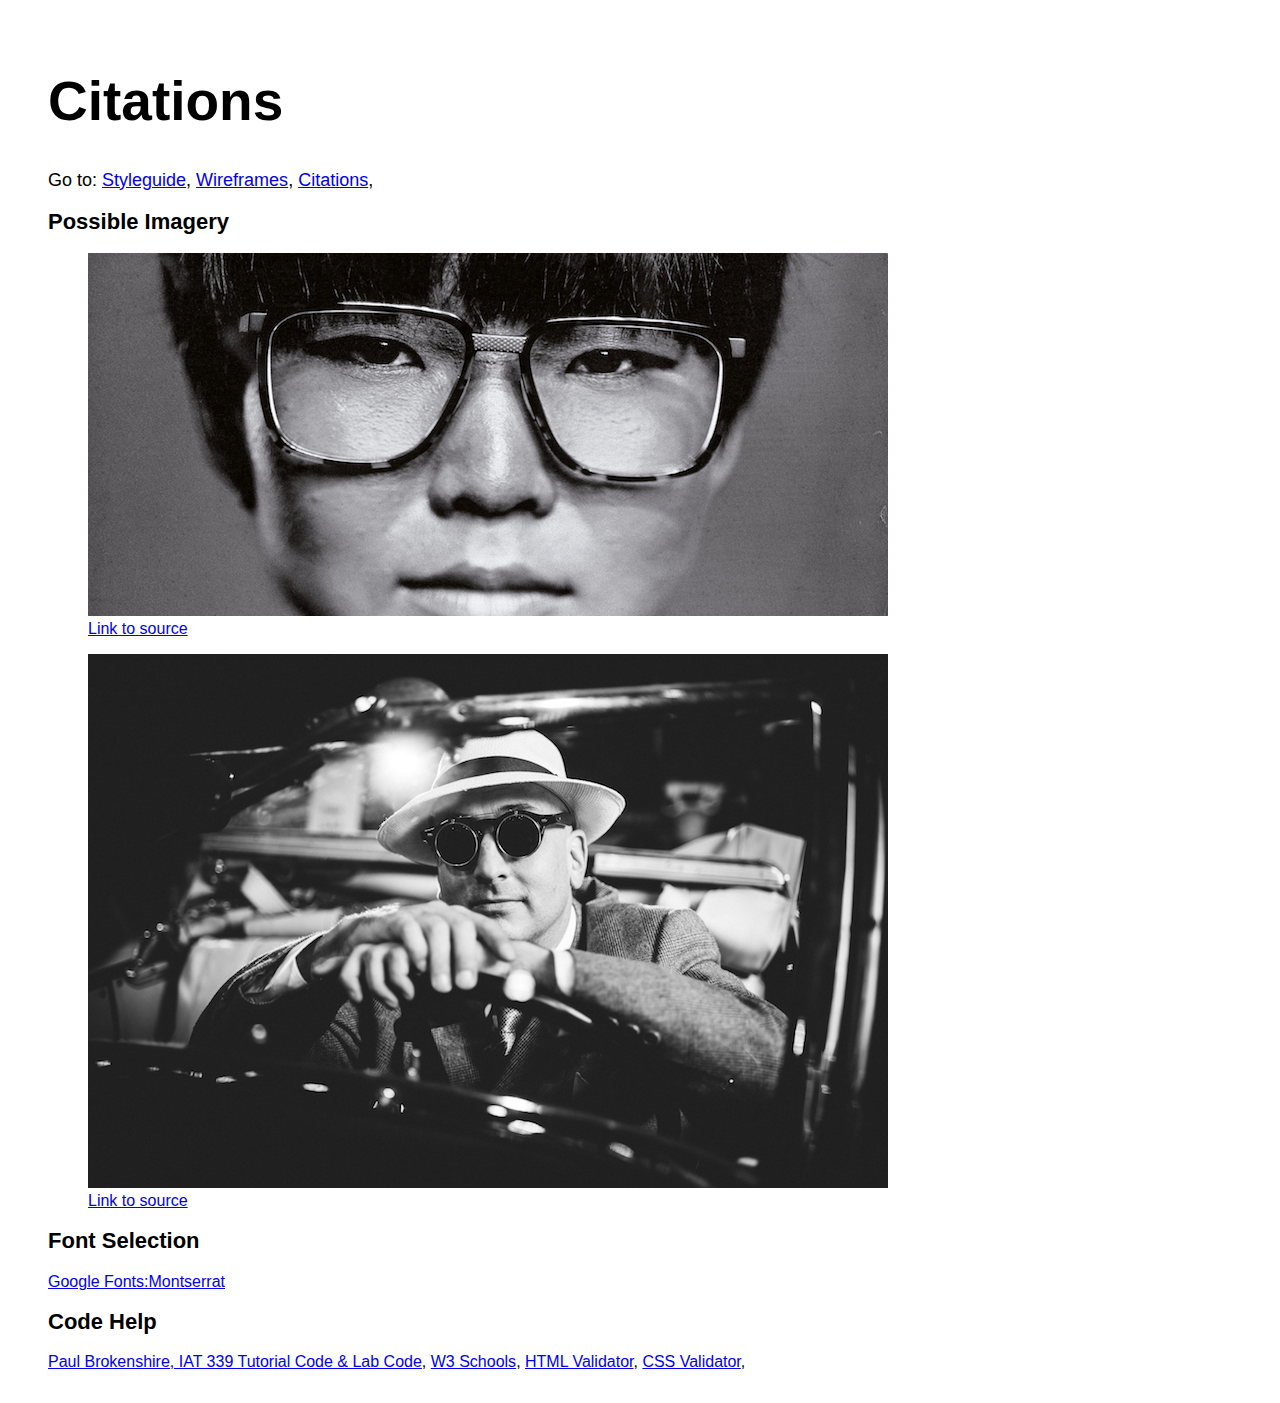
<file: Styleguide/citation.html>
<!DOCTYPE html>
<html lang=en>

<!-- all code referenced from Paul Brokenshire IAT 339 Lecture Tutorials and Lab Files -->
  <head>

    <meta charset="utf-8">
    <title>Style Guide</title>
    <link rel="stylesheet" href="css/normalize.css">
    <link href="css/main.css" rel="stylesheet">
  </head>

  <body>

    <h1>Citations</h1>

    <nav>
      <p>
        Go to:
        <a href="Styleguide.html">Styleguide</a>,
        <a href="wireframes.html">Wireframes</a>,
        <a href="citation.html">Citations</a>,
      </p>
    </nav>

    <h2>Possible Imagery</h2>

    <figure>
    <img src="img/image1.jpg" alt="upclose models face">
    <figcaption><a href="https://spectr-magazine.com/de/2015/04/23/robert-la-roche-new-collection/">Link to source</a></figcaption>
    </figure>

    <figure>
    <img src="img/image2.jpg" alt="model in car">
    <figcaption><a href="https://fromthehipphoto.com/focus/world-war-ii-inspired-photo-shoot/0015-from-the-hip-photo-decor/">Link to source</a></figcaption>
    </figure>

    <h2>Font Selection</h2>
    <a href="https://fonts.google.com/specimen/Montserrat"> Google Fonts:Montserrat </a>

    <h2>Code Help</h2>
    <a href="https://canvas.sfu.ca/courses/45369">Paul Brokenshire, IAT 339 Tutorial Code & Lab Code</a>,
    <a href="https://www.w3schools.com/default.asp">W3 Schools</a>,
    <a href="https://validator.w3.org/">HTML Validator</a>,
    <a href="https://jigsaw.w3.org/css-validator/">CSS Validator</a>,


  </body>
  </html>
</file>
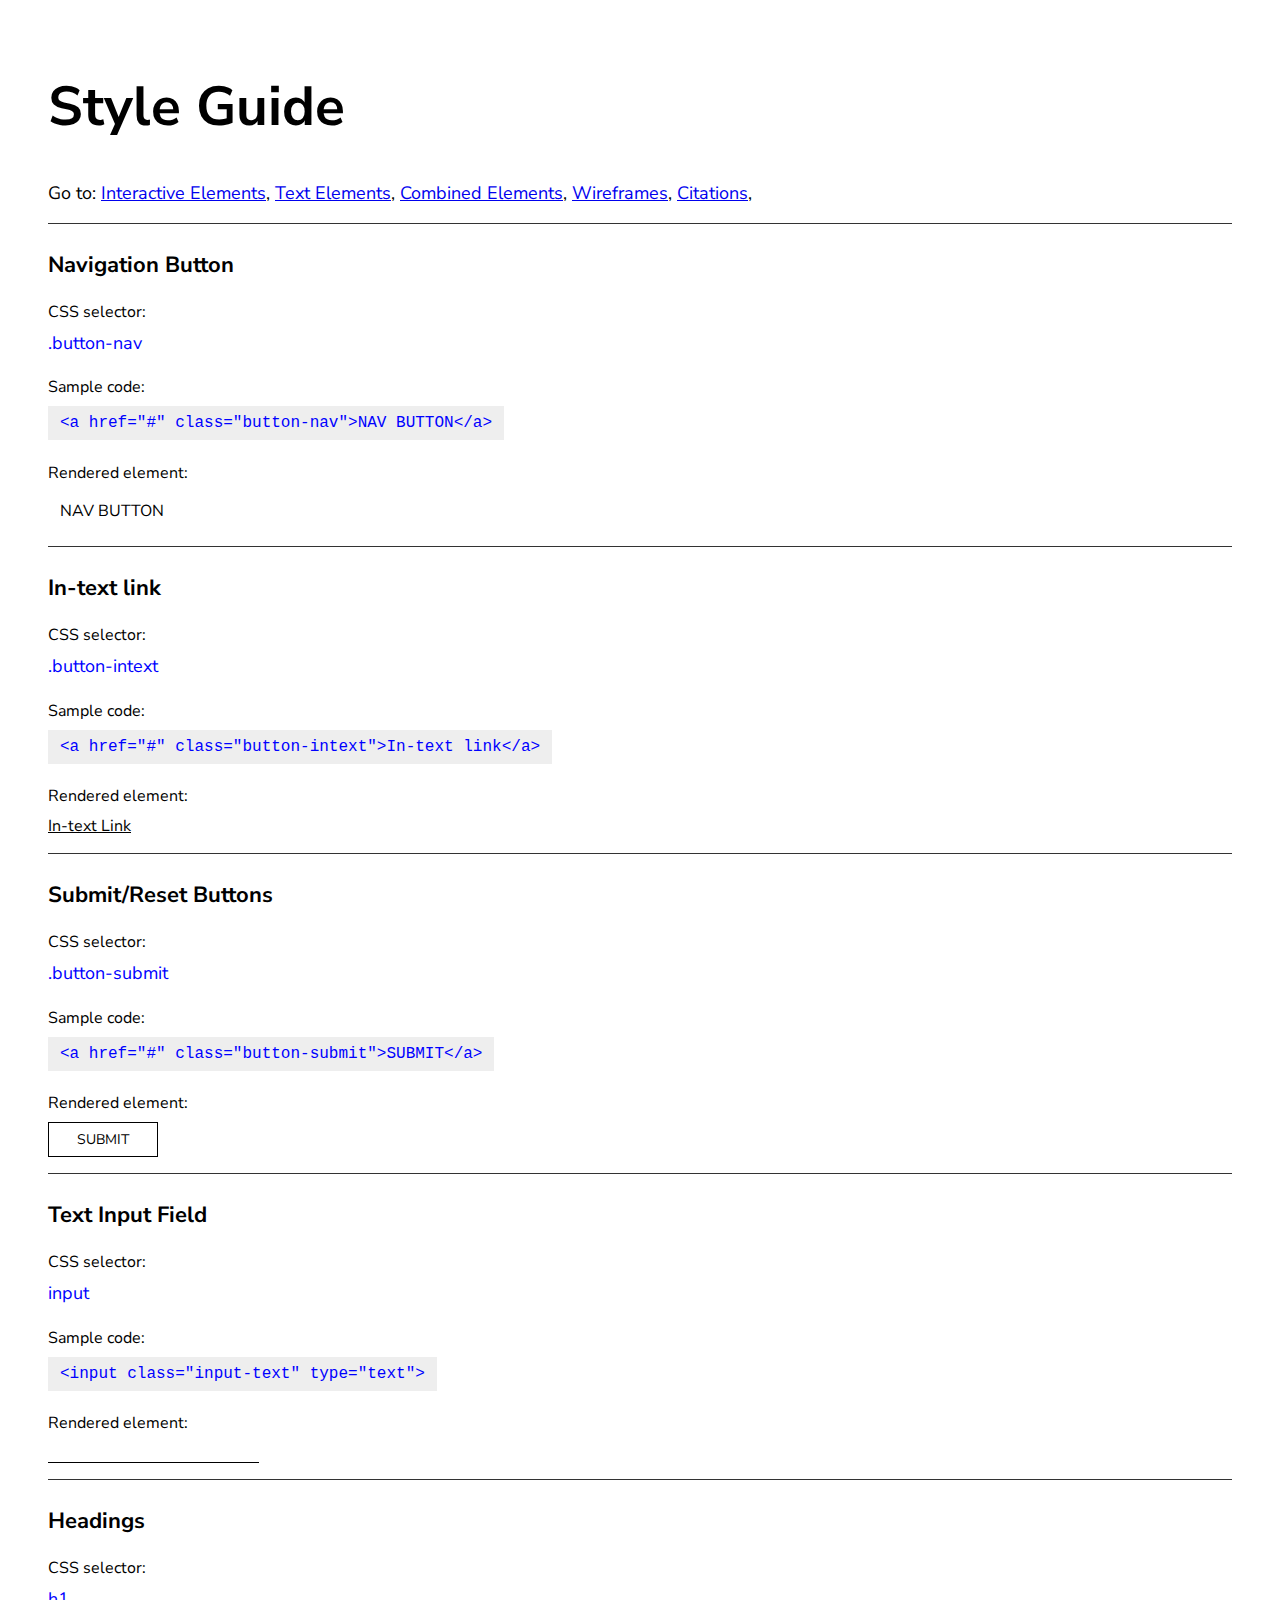
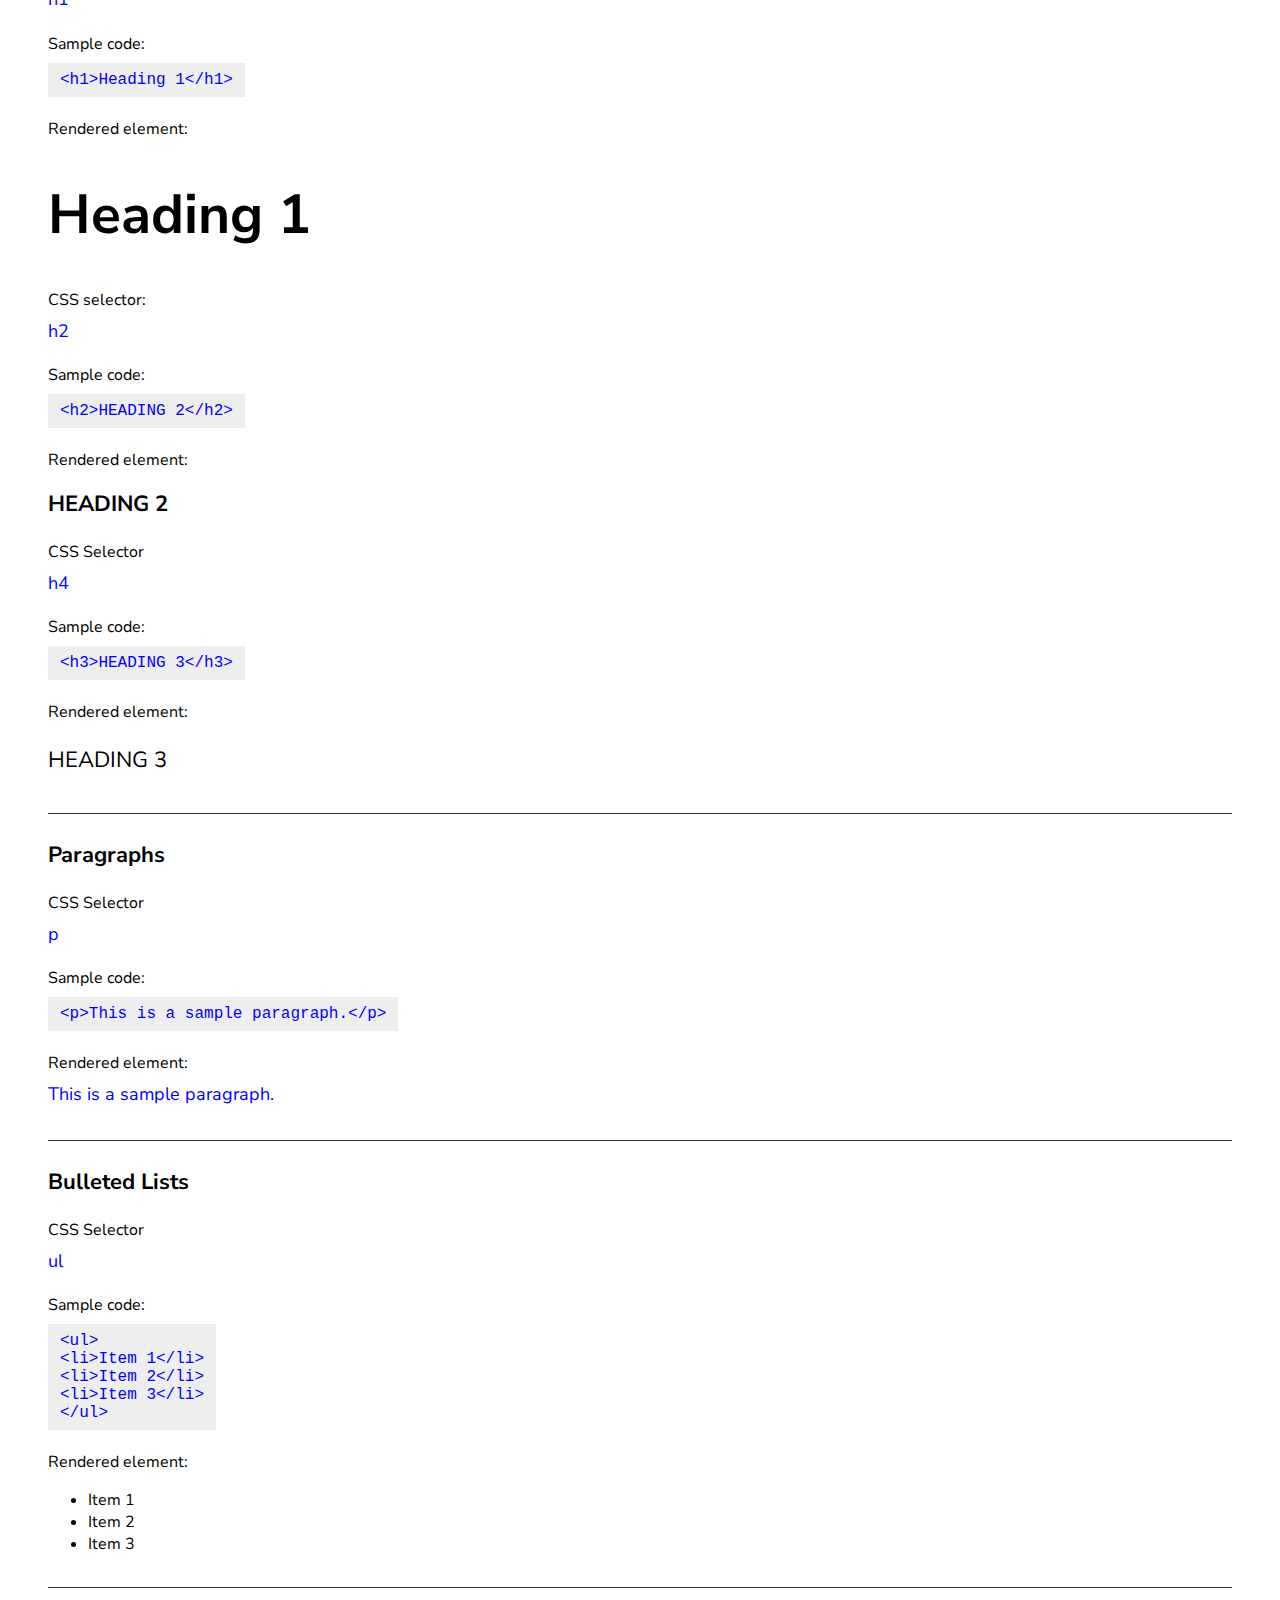
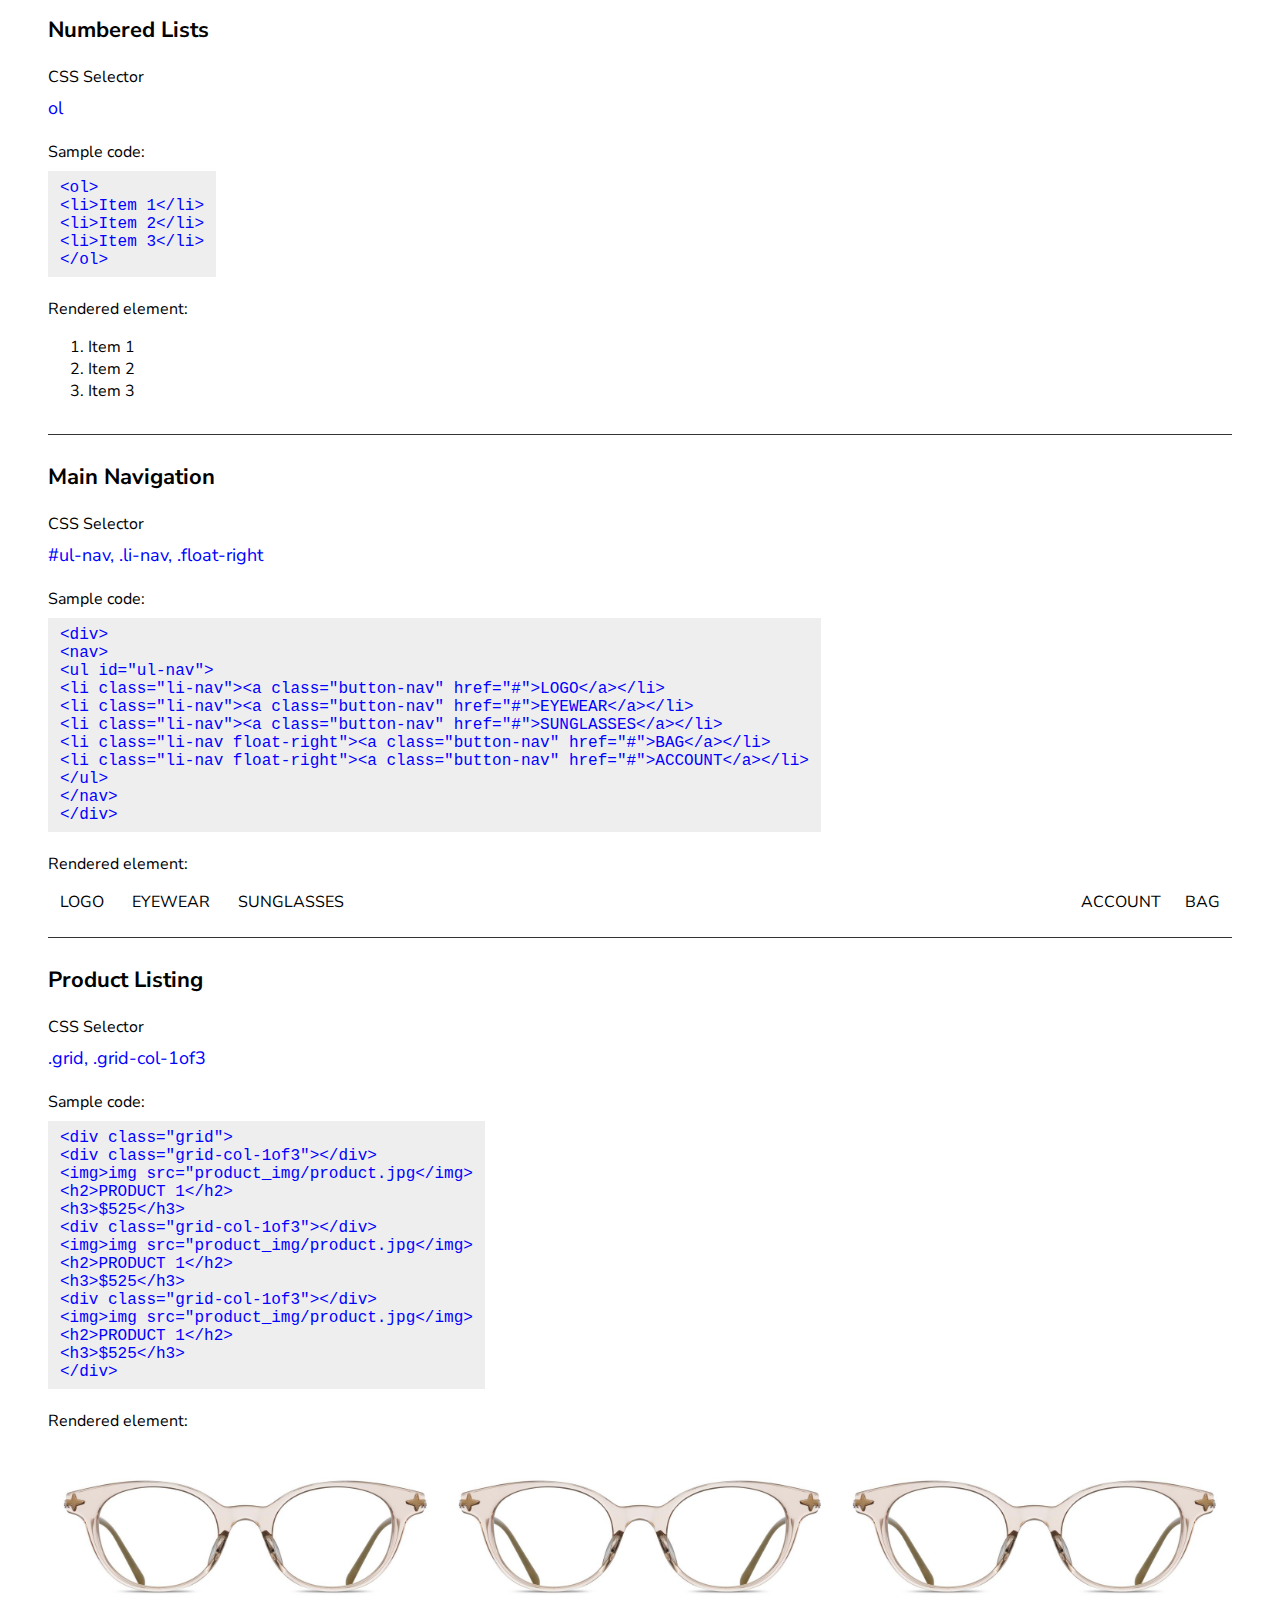
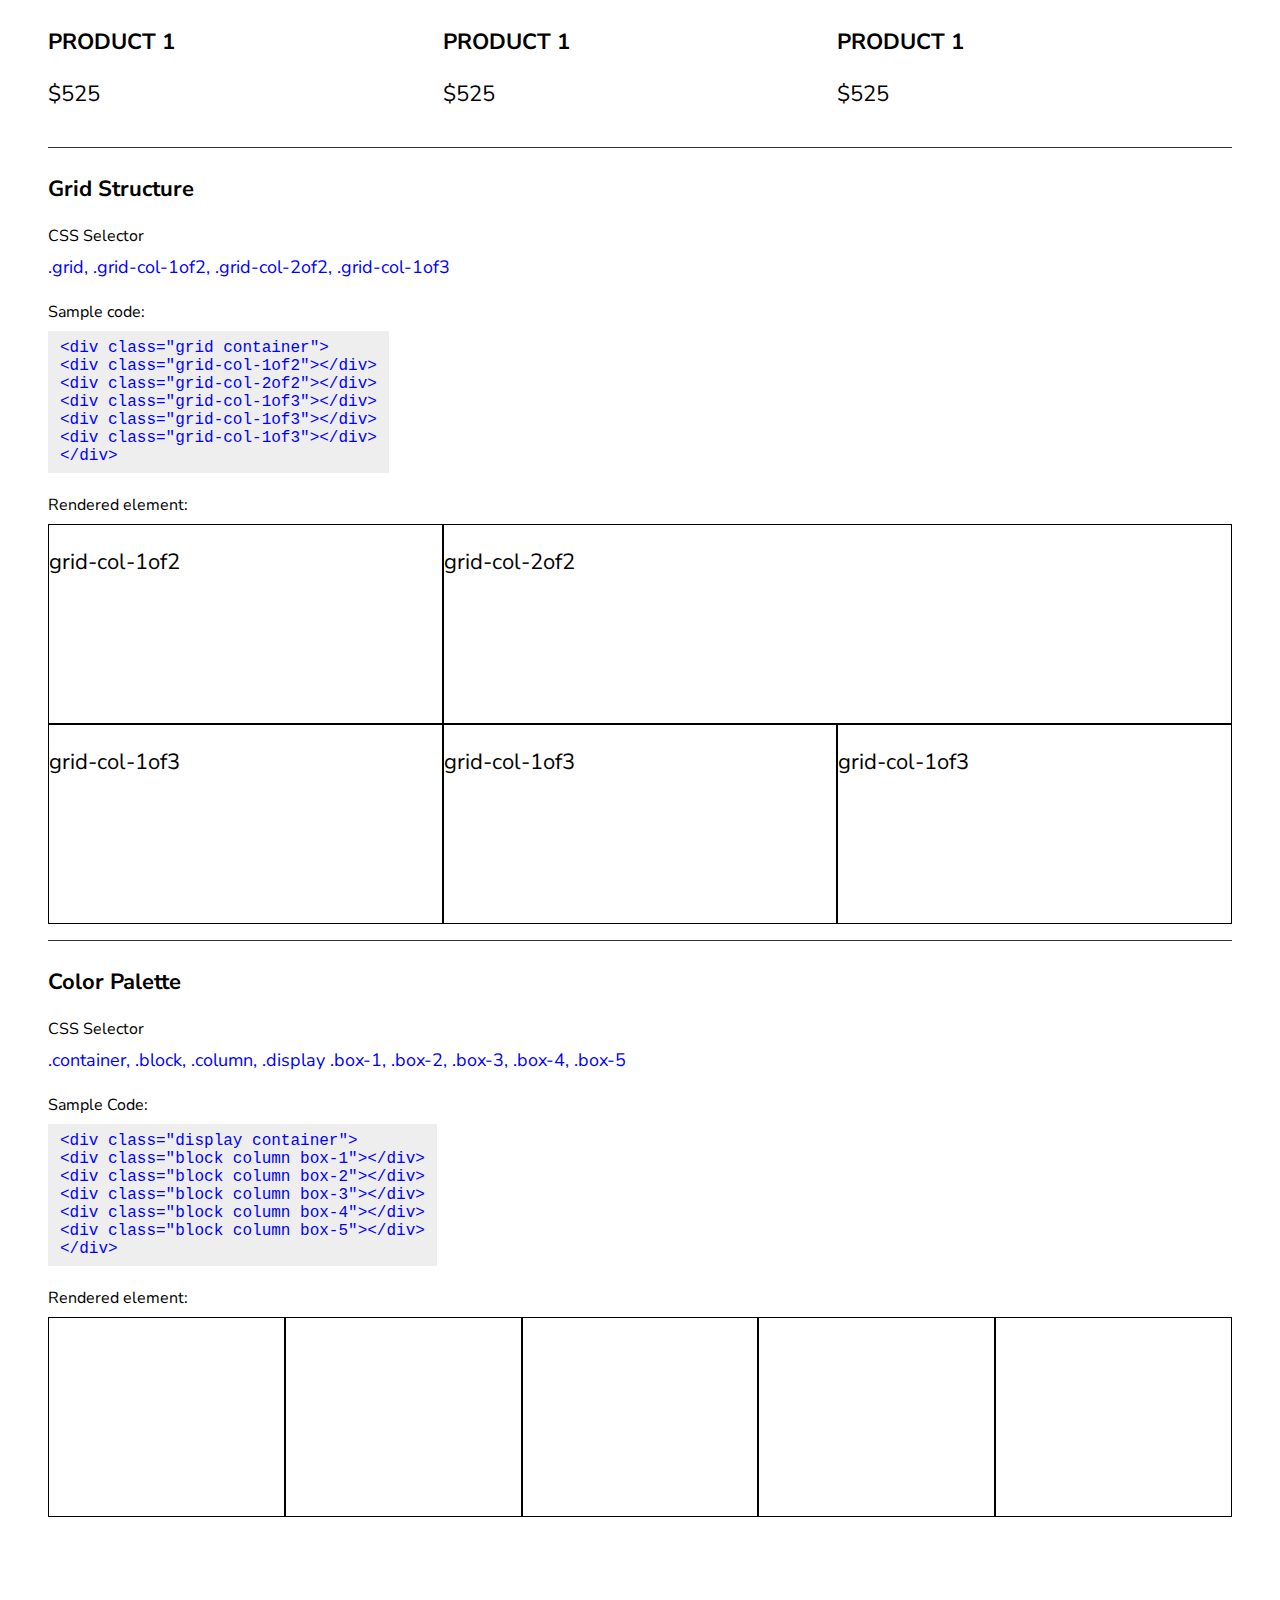
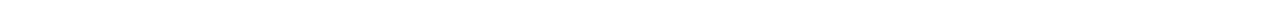
<file: Styleguide/Styleguide.html>
<!DOCTYPE html>
<html lang=en>

<!-- all code referenced from Paul Brokenshire IAT 339 Lecture Tutorials and Lab Files -->
  <head>

    <meta charset="utf-8">
    <title>Style Guide</title>
    <link href="css/normalize.css" rel="stylesheet">
    <link href="css/main.css" rel="stylesheet">
    <link href="css/grid.css" rel="stylesheet">
    <link href="https://fonts.googleapis.com/css?family=Nunito+Sans:400,800&display=swap" rel="stylesheet">
  </head>

  <body>

    <h1>Style Guide</h1>

    <nav>

      <p>
        Go to:
        <a href="#interactive_elements">Interactive Elements</a>,
        <a href="#text_elements">Text Elements</a>,
        <a href="#combined_elements">Combined Elements</a>,
        <a href="wireframes.html">Wireframes</a>,
        <a href="citation.html">Citations</a>,
      </p>

    </nav>



    <!-- INTERACTIVE ELEMENTS SECTION // -->
    <section id="interactive_elements">


      <!-- Default Button styling section -->
      <section>

        <h2>Navigation Button</h2>

        <h4>CSS selector:</h4>
        <p>.button-nav</p>

        <h4>Sample code:</h4>
        <code>&lt;a href="#" class="button-nav"&gt;NAV BUTTON&lt;/a&gt;</code>

        <h4>Rendered element:</h4>
        <a class="button-nav" href="#">NAV BUTTON</a>

      </section>

      <section>
        <h2>In-text link</h2>

        <h4>CSS selector:</h4>
        <p>.button-intext</p>

        <h4>Sample code:</h4>
        <code>&lt;a href="#" class="button-intext"&gt;In-text link&lt;/a&gt;</code>

        <h4>Rendered element:</h4>
        <a class="button-intext" href="#">In-text Link</a>
      </section>

      <section>
        <h2>Submit/Reset Buttons</h2>

        <h4>CSS selector:</h4>
        <p>.button-submit</p>

        <h4>Sample code:</h4>
        <code>&lt;a href="#" class="button-submit"&gt;SUBMIT&lt;/a&gt;</code>

        <h4>Rendered element:</h4>
        <a class="button-submit" href="#">SUBMIT</a>
      </section>

      <!-- referenced from https://www.w3schools.com/html/html_forms.asp-->
      <section>
        <h2>Text Input Field</h2>

        <h4>CSS selector:</h4>
        <p>input</p>

        <h4>Sample code:</h4>
        <code>&lt;input class="input-text" type="text"&gt;</code>

        <h4>Rendered element:</h4>
        <input class="input-text" type="text">
      </section>

    </section>
    <!-- // INTERACTIVE ELEMENTS SECTION -->



    <!-- TEXT ELEMENTS SECTION // -->
    <section id="text_elements">

      <section>
        <h2>Headings</h2>

        <h4>CSS selector:</h4>
        <p>h1</p>

        <h4>Sample code:</h4>
        <code>&lt;h1&gt;Heading 1&lt;/h1&gt;</code>

        <h4>Rendered element:</h4>
        <h1>Heading 1</h1>

        <h4>CSS selector:</h4>
        <p>h2</p>

        <h4>Sample code:</h4>
        <code>&lt;h2&gt;HEADING 2&lt;/h2&gt;</code>

        <h4>Rendered element:</h4>
        <h2>HEADING 2</h2>

        <h4>CSS Selector</h4>
        <p>h4</p>

        <h4>Sample code:</h4>
        <code>&lt;h3&gt;HEADING 3&lt;/h3&gt;</code>

        <h4>Rendered element:</h4>
        <h3>HEADING 3</h3>
      </section>

      <section>
        <h2>Paragraphs</h2>

        <h4>CSS Selector</h4>
        <p>p</p>

        <h4>Sample code:</h4>
        <code>&lt;p&gt;This is a sample paragraph.&lt;/p&gt;</code>

        <h4>Rendered element:</h4>
        <p>This is a sample paragraph.</p>

      </section>

      <section>
        <h2>Bulleted Lists</h2>

        <h4>CSS Selector</h4>
        <p>ul</p>

        <h4>Sample code:</h4>
        <code>&lt;ul&gt;
        <br>&lt;li&gt;Item 1&lt;/li&gt;
        <br>&lt;li&gt;Item 2&lt;/li&gt;
        <br>&lt;li&gt;Item 3&lt;/li&gt;
        <br>&lt;/ul&gt;</code>

        <h4>Rendered element:</h4>
        <ul>
          <li>Item 1</li>
          <li>Item 2</li>
          <li>Item 3</li>
        </ul>
      </section>

      <section>
        <h2>Numbered Lists</h2>

        <h4>CSS Selector</h4>
        <p>ol</p>

        <h4>Sample code:</h4>
        <code>&lt;ol&gt;
        <br>&lt;li&gt;Item 1&lt;/li&gt;
        <br>&lt;li&gt;Item 2&lt;/li&gt;
        <br>&lt;li&gt;Item 3&lt;/li&gt;
        <br>&lt;/ol&gt;</code>

        <h4>Rendered element:</h4>
        <ol>
          <li>Item 1</li>
          <li>Item 2</li>
          <li>Item 3</li>
        </ol>
      </section>

    </section>
    <!-- // TEXT ELEMENTS SECTION -->



    <!-- COMBINED ELEMENTS SECTION // -->
    <section id="combined_elements">

      <section>
        <h2>Main Navigation</h2>
        <!-- referenced from https://www.w3schools.com/css/css_navbar.asp -->

        <h4>CSS Selector</h4>
        <p>#ul-nav, .li-nav, .float-right</p>

        <h4>Sample code:</h4>
        <code>&lt;div&gt;
        <br>&lt;nav&gt;
        <br>&lt;ul id="ul-nav"&gt;
        <br>&lt;li class="li-nav"&gt;&lt;a class="button-nav" href="#"&gt;LOGO&lt;/a&gt;&lt;/li&gt;
        <br>&lt;li class="li-nav"&gt;&lt;a class="button-nav" href="#"&gt;EYEWEAR&lt;/a&gt;&lt;/li&gt;
        <br>&lt;li class="li-nav"&gt;&lt;a class="button-nav" href="#"&gt;SUNGLASSES&lt;/a&gt;&lt;/li&gt;
        <br>&lt;li class="li-nav float-right"&gt;&lt;a class="button-nav" href="#"&gt;BAG&lt;/a&gt;&lt;/li&gt;
        <br>&lt;li class="li-nav float-right"&gt;&lt;a class="button-nav" href="#"&gt;ACCOUNT&lt;/a&gt;&lt;/li&gt;
        <br>&lt;/ul&gt;
        <br>&lt;/nav&gt;
        <br>&lt;/div&gt;</code>

        <h4>Rendered element:</h4>
        <div class="topnav">
          <nav>
            <ul id="ul-nav">
              <li class="li-nav"><a class="button-nav" href="#">LOGO</a></li>
              <li class="li-nav"><a class="button-nav" href="#">EYEWEAR</a></li>
              <li class="li-nav"><a class="button-nav" href="#">SUNGLASSES</a></li>
              <li class="li-nav float-right"><a class="button-nav" href="#">BAG</a></li>
              <li class="li-nav float-right"><a class="button-nav" href="#">ACCOUNT</a></li>
            </ul>
          </nav>
        </div>
      </section>
<!--
      <section>
        <h2>Vertical Menu</h2>

        <h4>CSS Selector</h4>
        <p>#ul-nav, .li-nav, .vertical-menu</p>

        <h4>Sample Code:</h4>
        <code>&lt;div class="vertical-menu"&gt;
        <br>&lt;a href="#" class="active"&gt;home&lt;/a&gt;
        <br>&lt;/div&gt;</code>

        <h4>Rendered element:</h4>
        <div class="vertical-menu">
          <nav id="ul-nav">
              <a class"li-nav" href="#">LOGO</a>
              <a href="#">EYEWEAR</a>
              <a href="#">SUNGLASSES</a>
              <a href="#">BAG</a>
              <a href="#">ACCOUNT</a>
          </nav>
        </div>
      </section>
-->
      <!--
      Main Navigation Html Reference:
      https://www.w3schools.com/howto/howto_css_vertical_menu.asp
      -->

      <section>
        <h2>Product Listing</h2>

        <h4>CSS Selector</h4>
        <p>.grid, .grid-col-1of3</p>

        <h4>Sample code:</h4>
        <code>&lt;div class="grid"&gt;
        <br>&lt;div class="grid-col-1of3"&gt;&lt;/div&gt;
        <br>&lt;img&gt;img src="product_img/product.jpg&lt;/img&gt;
        <br>&lt;h2&gt;PRODUCT 1&lt;/h2&gt;
        <br>&lt;h3&gt;$525&lt;/h3&gt;
        <br>&lt;div class="grid-col-1of3"&gt;&lt;/div&gt;
        <br>&lt;img&gt;img src="product_img/product.jpg&lt;/img&gt;
        <br>&lt;h2&gt;PRODUCT 1&lt;/h2&gt;
        <br>&lt;h3&gt;$525&lt;/h3&gt;
        <br>&lt;div class="grid-col-1of3"&gt;&lt;/div&gt;
        <br>&lt;img&gt;img src="product_img/product.jpg&lt;/img&gt;
        <br>&lt;h2&gt;PRODUCT 1&lt;/h2&gt;
        <br>&lt;h3&gt;$525&lt;/h3&gt;
        <br>&lt;/div&gt;</code>

        <h4>Rendered element:</h4>
          <div class="grid">
            <div class="grid-col-1of3">
              <img src="product_img/product.jpg" alt="PRODUCT 1 PICTURE">
              <h2>PRODUCT 1</h2>
              <h3>$525</h3>
            </div>
            <div class="grid-col-1of3">
              <img src="product_img/product.jpg" alt="PRODUCT 1 PICTURE">
              <h2>PRODUCT 1</h2>
              <h3>$525</h3>
            </div>
            <div class="grid-col-1of3">
              <img src="product_img/product.jpg" alt="PRODUCT 1 PICTURE">
              <h2>PRODUCT 1</h2>
              <h3>$525</h3>
            </div>
          </div>
      </section>

      <section>
        <h2>Grid Structure</h2>

        <h4>CSS Selector</h4>
        <p>.grid, .grid-col-1of2, .grid-col-2of2, .grid-col-1of3</p>

        <h4>Sample code:</h4>
        <code>&lt;div class="grid container"&gt;
        <br>&lt;div class="grid-col-1of2"&gt;&lt;/div&gt;
        <br>&lt;div class="grid-col-2of2"&gt;&lt;/div&gt;
        <br>&lt;div class="grid-col-1of3"&gt;&lt;/div&gt;
        <br>&lt;div class="grid-col-1of3"&gt;&lt;/div&gt;
        <br>&lt;div class="grid-col-1of3"&gt;&lt;/div&gt;
        <br>&lt;/div&gt;</code>

        <h4>Rendered element:</h4>
          <div class="grid container">
            <div class="sgrid-col-1of2 block">
              <h3 class="h3-centered">grid-col-1of2</h3>
            </div>
            <div class="sgrid-col-2of2 block">
              <h3 class="h3-centered">grid-col-2of2</h3>
            </div>
            <div class="sgrid-col-1of3 block">
              <h3 class="h3-centered">grid-col-1of3</h3>
            </div>
            <div class="sgrid-col-1of3 block">
              <h3 class="h3-centered">grid-col-1of3</h3>
            </div>
            <div class="sgrid-col-1of3 block">
              <h3 class="h3-centered">grid-col-1of3</h3>
            </div>
          </div>
      </section>
<!--
      <section>
        <h2>Color Palette</h2>

        <h4>CSS Selector</h4>
        <p>.color_container, .color_block, .color_column, .boxs .box-1, .box-2, .box-3, .box-4, .box-5</p>

        <h4>Sample Code:</h4>
        <code>&lt;div class="display container"&gt;
        <br>&lt;div class="color_block color_column box-1"&gt;&lt;/div&gt;
        <br>&lt;div class="color_block color_column box-2"&gt;&lt;/div&gt;
        <br>&lt;div class="color_block color_column box-3"&gt;&lt;/div&gt;
        <br>&lt;div class="color_block color_column box-4"&gt;&lt;/div&gt;
        <br>&lt;div class="color_block color_column box-5"&gt;&lt;/div&gt;
        <br>&lt;/div&gt;</code>

        <h4>Rendered element:</h4>
          <div class="boxs color_container">
            <div class="color_block color_column box-1"></div>
            <div class="color_block color_column box-2"></div>
            <div class="color_block color_column box-3"></div>
            <div class="color_block color_column box-4"></div>
            <div class="color_block color_column box-5"></div>
          </div>
      </section>
-->

      <section>
        <h2>Color Palette</h2>

        <h4>CSS Selector</h4>
        <p>.container, .block, .column, .display .box-1, .box-2, .box-3, .box-4, .box-5</p>

        <h4>Sample Code:</h4>
        <code>&lt;div class="display container"&gt;
        <br>&lt;div class="block column box-1"&gt;&lt;/div&gt;
        <br>&lt;div class="block column box-2"&gt;&lt;/div&gt;
        <br>&lt;div class="block column box-3"&gt;&lt;/div&gt;
        <br>&lt;div class="block column box-4"&gt;&lt;/div&gt;
        <br>&lt;div class="block column box-5"&gt;&lt;/div&gt;
        <br>&lt;/div&gt;</code>

        <h4>Rendered element:</h4>
          <div class="display container">
            <div class="block column box-1"></div>
            <div class="block column box-2"></div>
            <div class="block column box-3"></div>
            <div class="block column box-4"></div>
            <div class="block column box-5"></div>
          </div>
      </section>

    </section>
  </body>
</html>
</file>
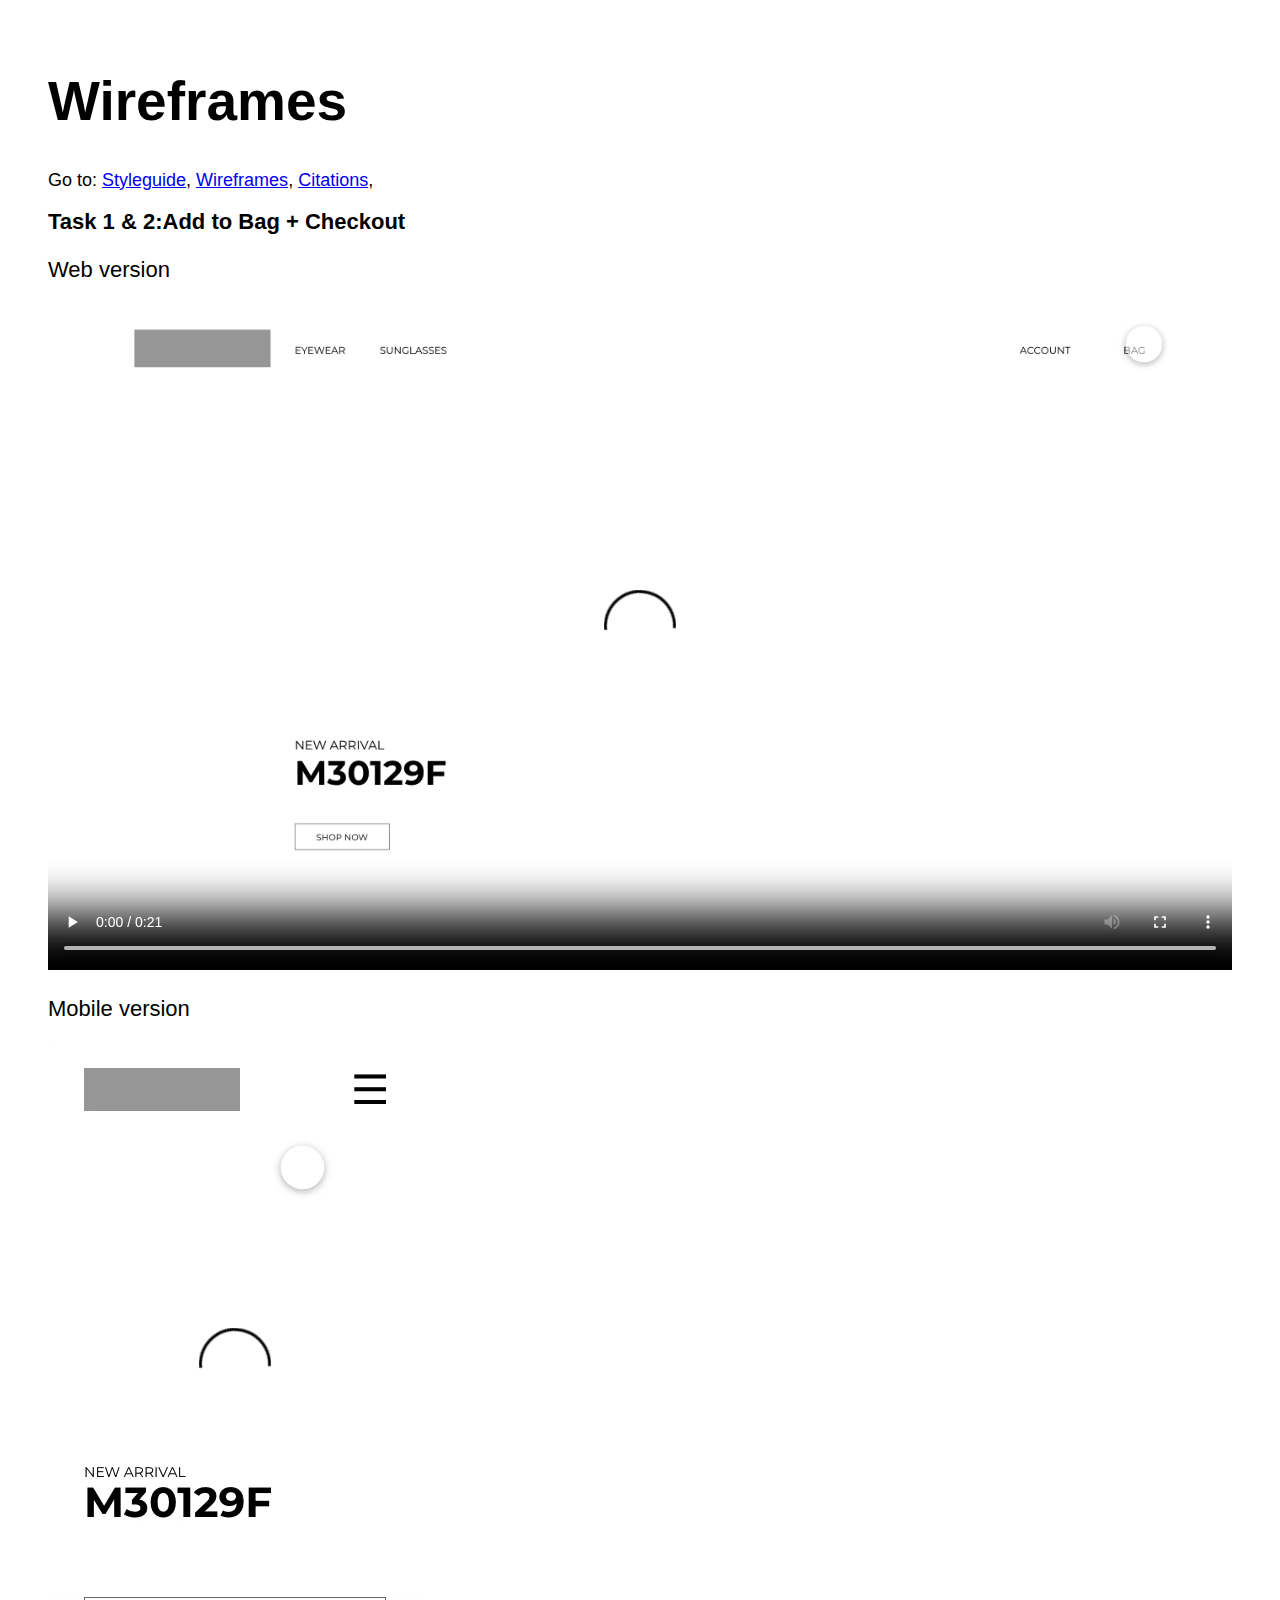
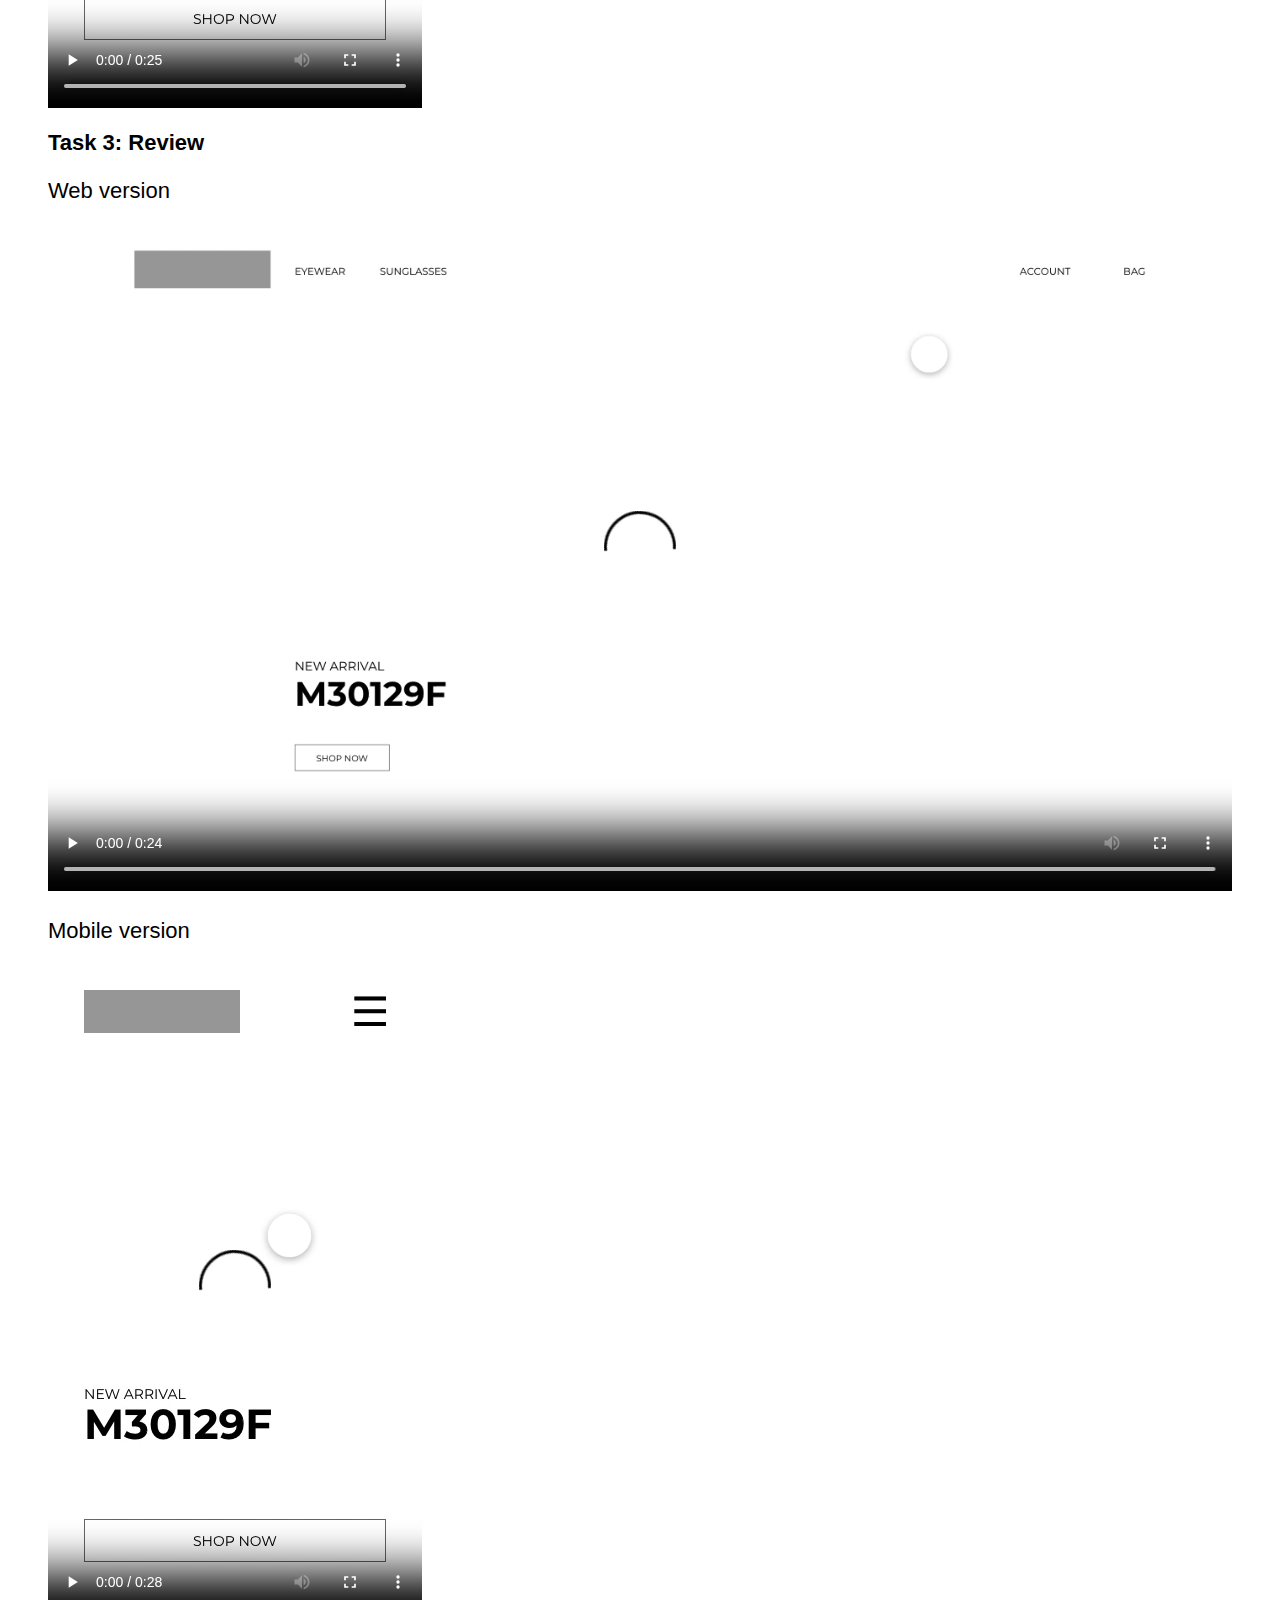
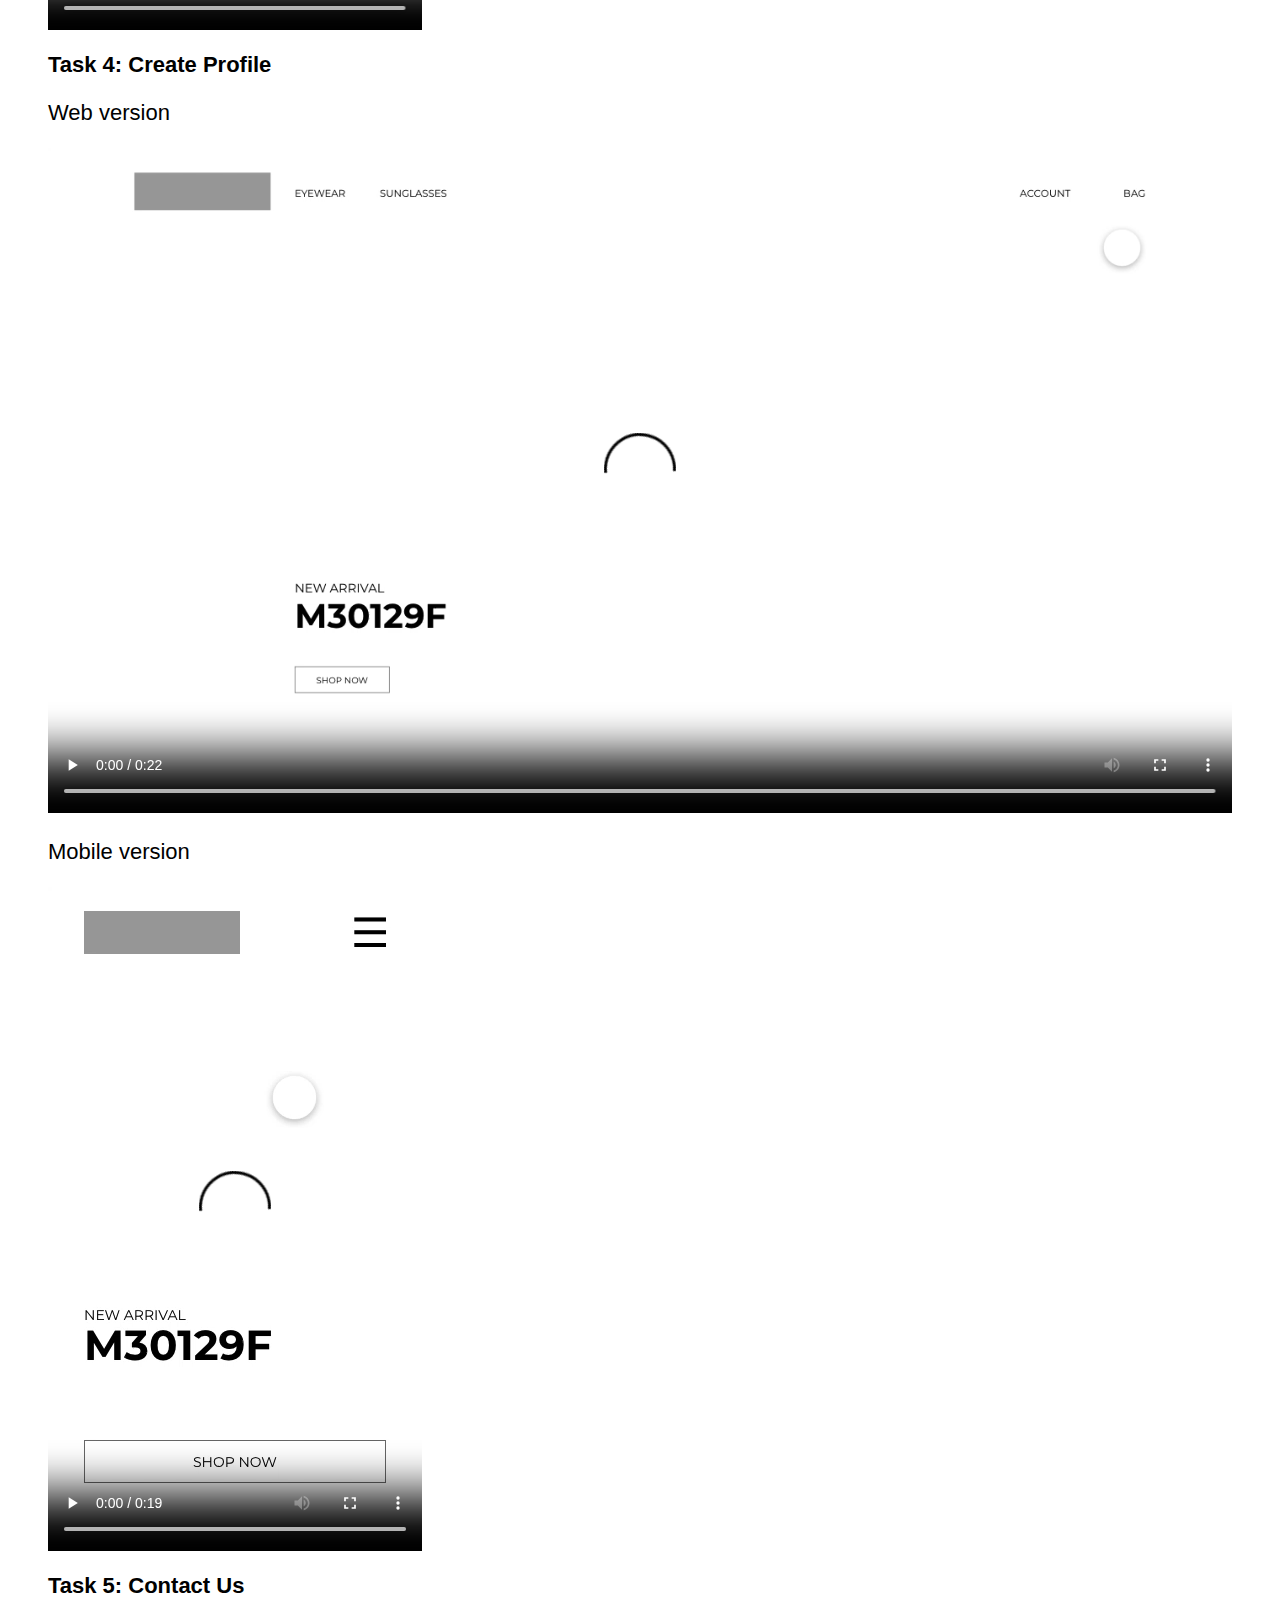
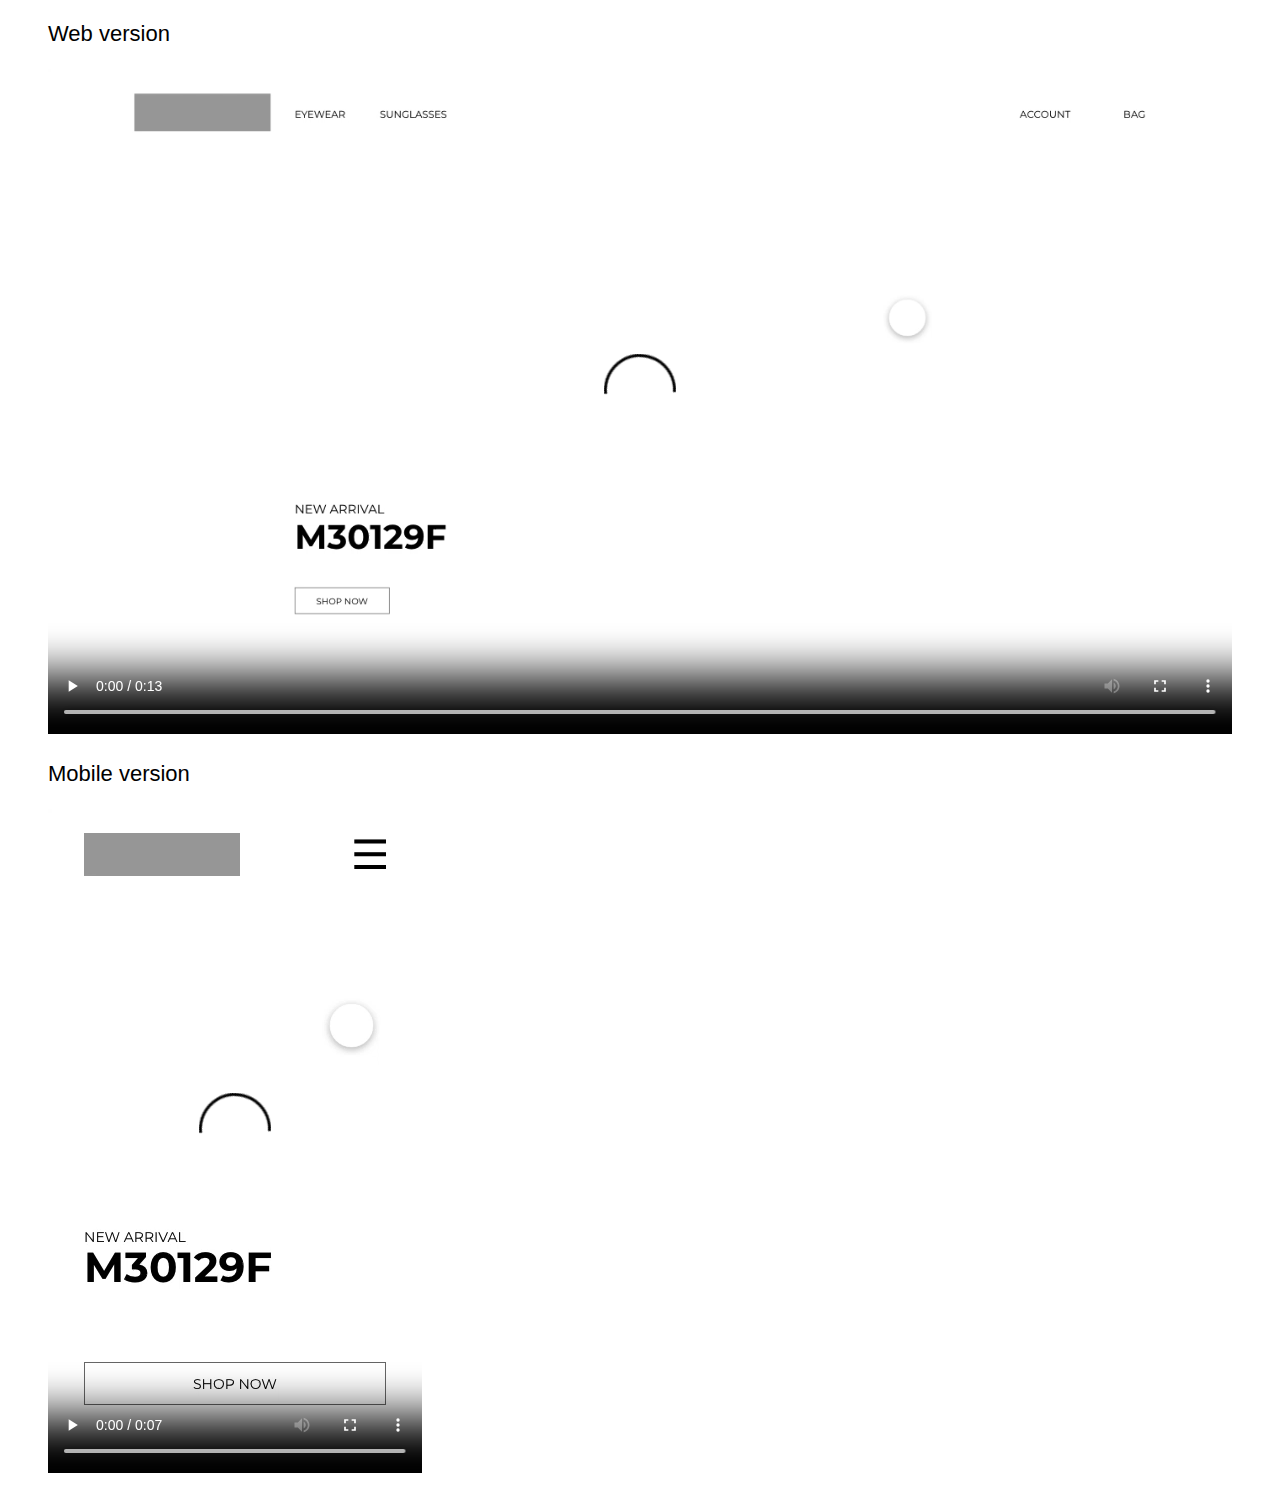
<file: Styleguide/wireframes.html>
<!DOCTYPE html>
<html lang=en>

<!-- all code referenced from Paul Brokenshire IAT 339 Lecture Tutorials and Lab Files -->
  <head>

    <meta charset="utf-8">
    <title>Style Guide</title>
    <link rel="stylesheet" href="css/normalize.css">
    <link href="css/main.css" rel="stylesheet">
  </head>

  <body>

    <h1>Wireframes</h1>

    <nav>
      <p>
        Go to:
        <a href="Styleguide.html">Styleguide</a>,
        <a href="wireframes.html">Wireframes</a>,
        <a href="citation.html">Citations</a>,
      </p>
    </nav>

    <h2>Task 1 & 2:Add to Bag + Checkout</h2>
    <h3>Web version</h3>
    <!-- referenced from https://www.w3schools.com/html/html5_video.asp-->
      <video controls>
        <source src="video/WebUI/Checkout.mp4" type="video/mp4">
      </video>

    <h3>Mobile version</h3>
      <video controls>
        <source src="video/MobileUI/Checkout.mp4" type="video/mp4">
      </video>

    <h2>Task 3: Review</h2>
    <h3>Web version</h3>
    <!-- referenced from https://www.w3schools.com/html/html5_video.asp-->
      <video controls>
        <source src="video/WebUI/Review.mp4" type="video/mp4">
      </video>

    <h3>Mobile version</h3>
      <video controls>
        <source src="video/MobileUI/Review.mp4" type="video/mp4">
      </video>

    <h2>Task 4: Create Profile</h2>
    <h3>Web version</h3>
    <!-- referenced from https://www.w3schools.com/html/html5_video.asp-->
      <video controls>
        <source src="video/WebUI/CreateProfile.mp4" type="video/mp4">
      </video>

    <h3>Mobile version</h3>
      <video controls>
        <source src="video/MobileUI/CreateProfile.mp4" type="video/mp4">
      </video>

    <h2>Task 5: Contact Us</h2>
    <h3>Web version</h3>
    <!-- referenced from https://www.w3schools.com/html/html5_video.asp-->
      <video controls>
        <source src="video/WebUI/ContactUs.mp4" type="video/mp4">
      </video>

    <h3>Mobile version</h3>
      <video controls>
        <source src="video/MobileUI/ContactUs.mp4" type="video/mp4">
      </video>
    </body>
    </html>
</file>
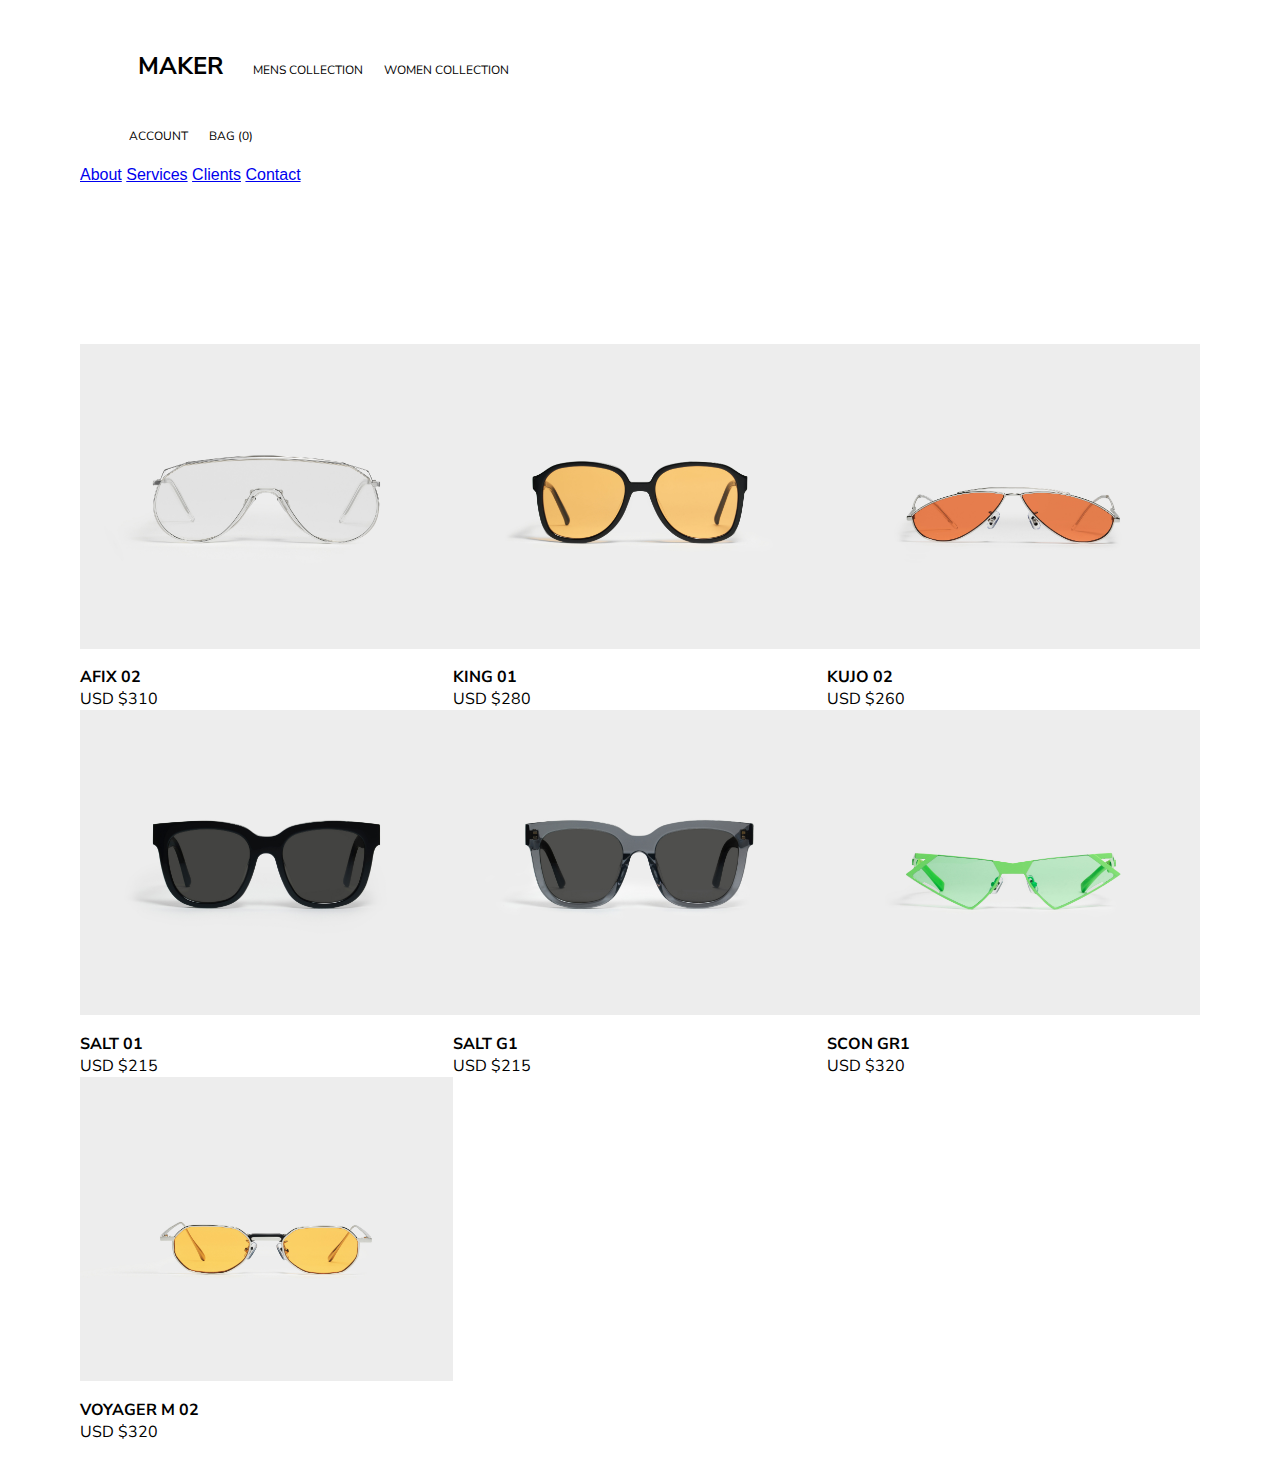
<file: Styleguide/website/menscollection.html>
<!DOCTYPE html>
<html lang=en>

  <head>
    <meta charset="utf-8">
    <title>Men's collection</title>
    <link href="css/normalize.css" rel="stylesheet">
    <link href="css/main.css" rel="stylesheet">
    <link href="css/grid.css" rel="stylesheet">
    <link href="https://fonts.googleapis.com/css?family=Nunito+Sans:400,800&display=swap" rel="stylesheet">
  </head>

  <body>

      <div>
        <nav>
          <ul id="ul-nav-rightbar">
            <li class="li-nav"><a class="button-nav logofont" href="home.html">MAKER</a></li>
            <li class="li-nav"><a class="button-nav" href="menscollection.html">MENS COLLECTION</a></li>
            <li class="li-nav"><a class="button-nav" href="womenscollection.html">WOMEN COLLECTION</a></li>
          </ul>
        </nav>
      </div>

      <div>
        <nav>
          <ul id="ul-nav-leftbar">
            <li class="li-nav"><a class="button-nav" href="account.html">ACCOUNT</a></li>
            <li class="li-nav"><a class="button-nav" href="bag.html">BAG (0)</a></li>
          </ul>
        </nav>
      </div>

      <div class="sidenav">
        <a href="#about">About</a>
        <a href="#services">Services</a>
        <a href="#clients">Clients</a>
        <a href="#contact">Contact</a>
      </div>



      <div class="product-grid glassesphoto wrapper">
            <div class="grid-col-1of3"><a class="a-product" href="product.html">
              <img src="img/men/AFIX_02_1.jpg" alt="PRODUCT 1 PICTURE">
              <h2>AFIX 02</h2>
              <h3>USD $310</h3>
            </a></div>

            <div class="grid-col-1of3"><a class="a-product" href="product.html">
              <img src="img/men/KING_01_01.jpg" alt="PRODUCT 1 PICTURE">
              <h2>KING 01</h2>
              <h3>USD $280</h3>
            </a></div>

            <div class="grid-col-1of3"><a class="a-product" href="product.html">
              <img src="img/men/KUJO_02(OR)_1.jpg" alt="PRODUCT 1 PICTURE">
              <h2>KUJO 02</h2>
              <h3>USD $260</h3>
            </a></div>

            <div class="grid-col-1of3"><a class="a-product" href="product.html">
              <img src="img/men/SALT_01_1.jpg" alt="PRODUCT 1 PICTURE">
              <h2>SALT 01</h2>
              <h3>USD $215</h3>
            </a></div>

            <div class="grid-col-1of3"><a class="a-product" href="product.html">
              <img src="img/men/SALT_G1_1.jpg" alt="PRODUCT 1 PICTURE">
              <h2>SALT G1</h2>
              <h3>USD $215</h3>
            </a></div>

            <div class="grid-col-1of3"><a class="a-product" href="product.html">
              <img src="img/men/SCON_GR1_01.jpg" alt="PRODUCT 1 PICTURE">
              <h2>SCON GR1</h2>
              <h3>USD $320</h3>
            </a></div>

            <div class="grid-col-1of3"><a class="a-product" href="product.html">
              <img src="img/men/VOYAGER_M_02_1.jpg" alt="PRODUCT 1 PICTURE">
              <h2>VOYAGER M 02</h2>
              <h3>USD $320</h3>
            </a></div>
            <div class="grid-col-1of3"></div>
            <div class="grid-col-1of3"></div>
    </div>

</html>
</file>
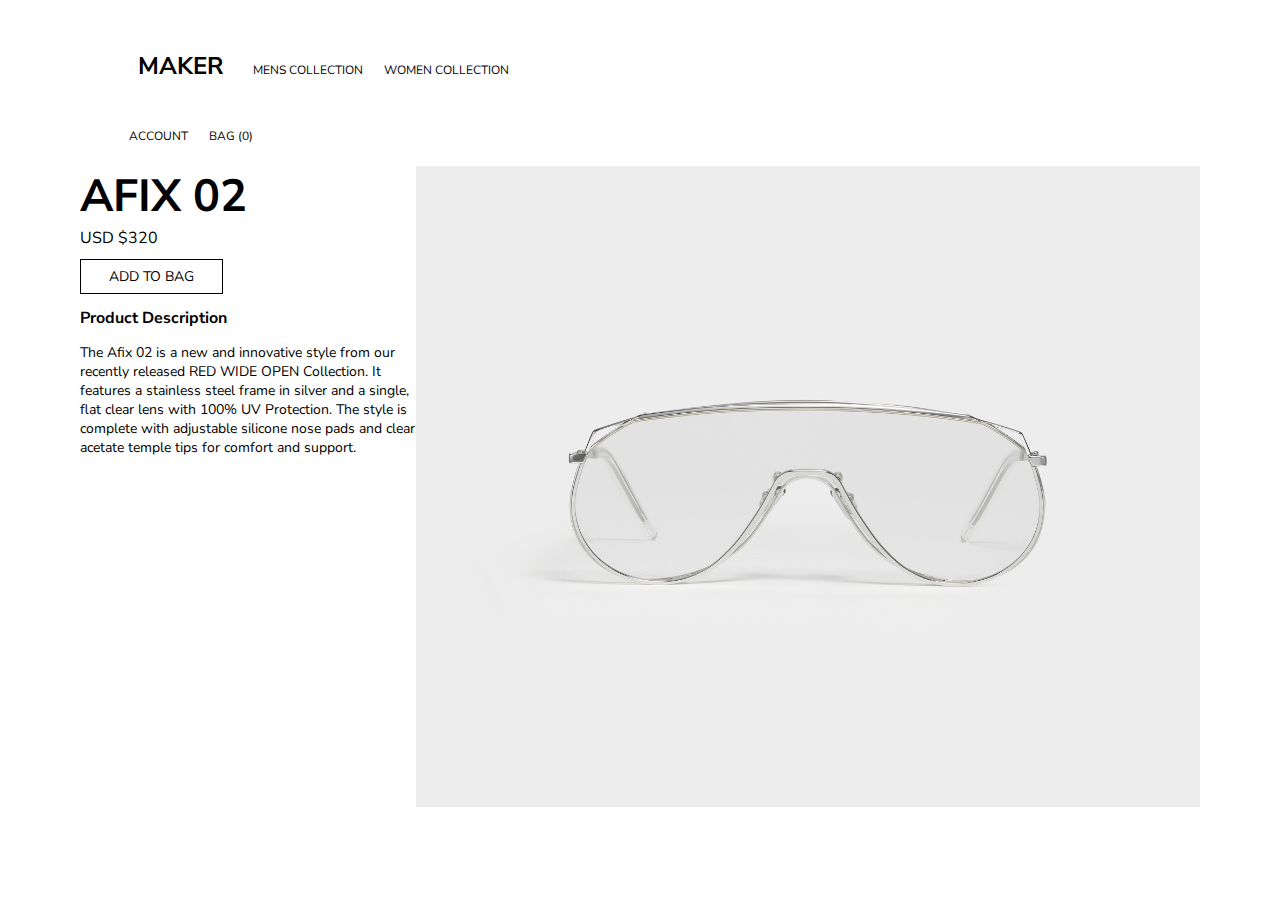
<file: Styleguide/website/product.html>
<!DOCTYPE html>
<html lang=en>

  <head>
    <meta charset="utf-8">
    <title>MAKER</title>
    <link href="css/normalize.css" rel="stylesheet">
    <link href="css/main.css" rel="stylesheet">
    <link href="css/grid.css" rel="stylesheet">
    <link href="https://fonts.googleapis.com/css?family=Nunito+Sans:400,800&display=swap" rel="stylesheet">
  </head>

  <body>
    <div class="top-nav">
      <nav>
        <ul id="ul-nav-rightbar">
          <li class="li-nav"><a class="button-nav logofont" href="home.html">MAKER</a></li>
          <li class="li-nav"><a class="button-nav" href="menscollection.html">MENS COLLECTION</a></li>
          <li class="li-nav"><a class="button-nav" href="womenscollection.html">WOMEN COLLECTION</a></li>
        </ul>
      </nav>

      <nav>
        <ul id="ul-nav-leftbar">
          <li class="li-nav"><a class="button-nav" href="account.html">ACCOUNT</a></li>
          <li class="li-nav"><a class="button-nav" href="bag.html">BAG (0)</a></li>
        </ul>
      </nav>
    </div>

    <div class="grid">
       <div class="grid-col-1of2">
        <div class="product-description">
         <h1 class="h1-product">AFIX 02</h1>
         <h3 class="h3-product">USD $320</h3>
         <a class="button-submit" href="#">ADD TO BAG</a>
         <h2>Product Description</h2>
         <p>The Afix 02 is a new and innovative style from our recently released RED WIDE OPEN Collection. It features a stainless steel frame in silver and a single, flat clear lens with 100% UV Protection. The style is complete with adjustable silicone nose pads and clear acetate temple tips for comfort and support.</p>
        </div>
       </div>
       <div class="grid-col-2of2">
        <img src="img/men/AFIX_02_1.jpg" alt="PRODUCT 1 PICTURE">
      </div>
    </div>

</html>
</file>
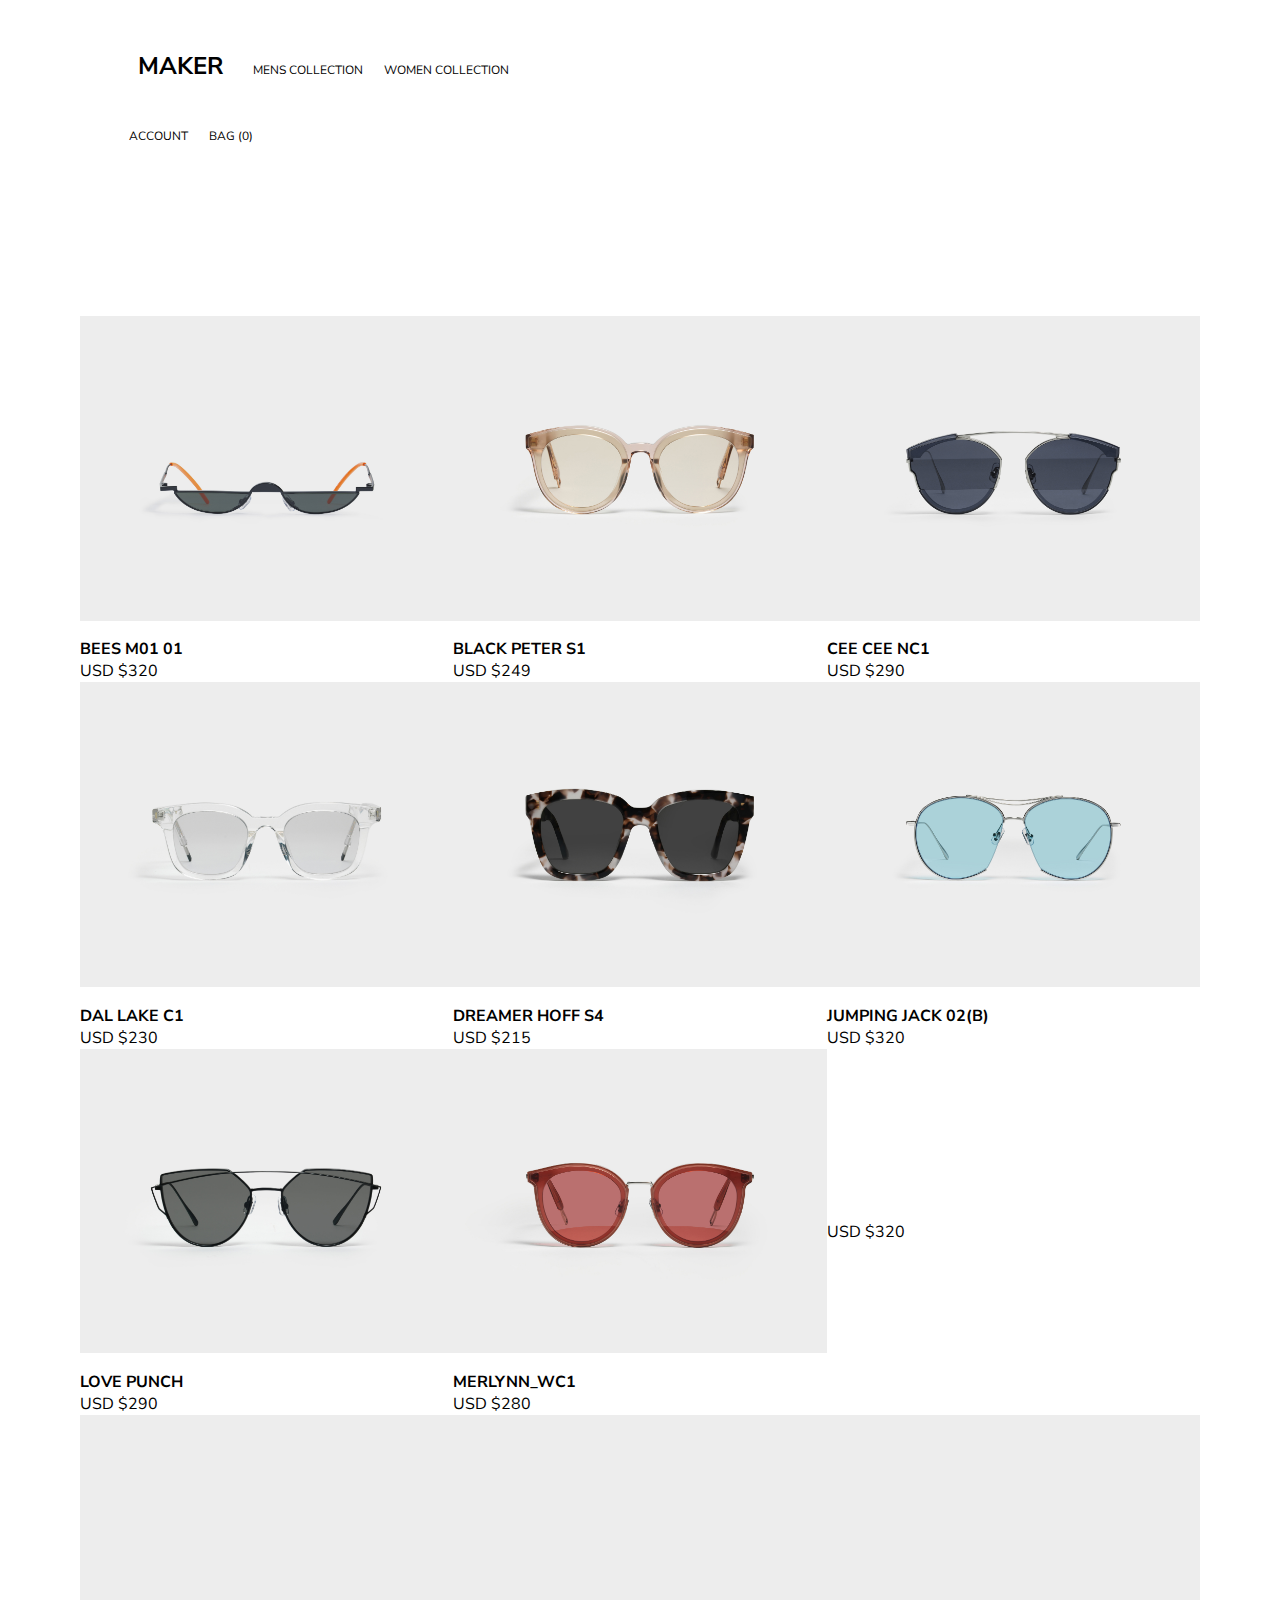
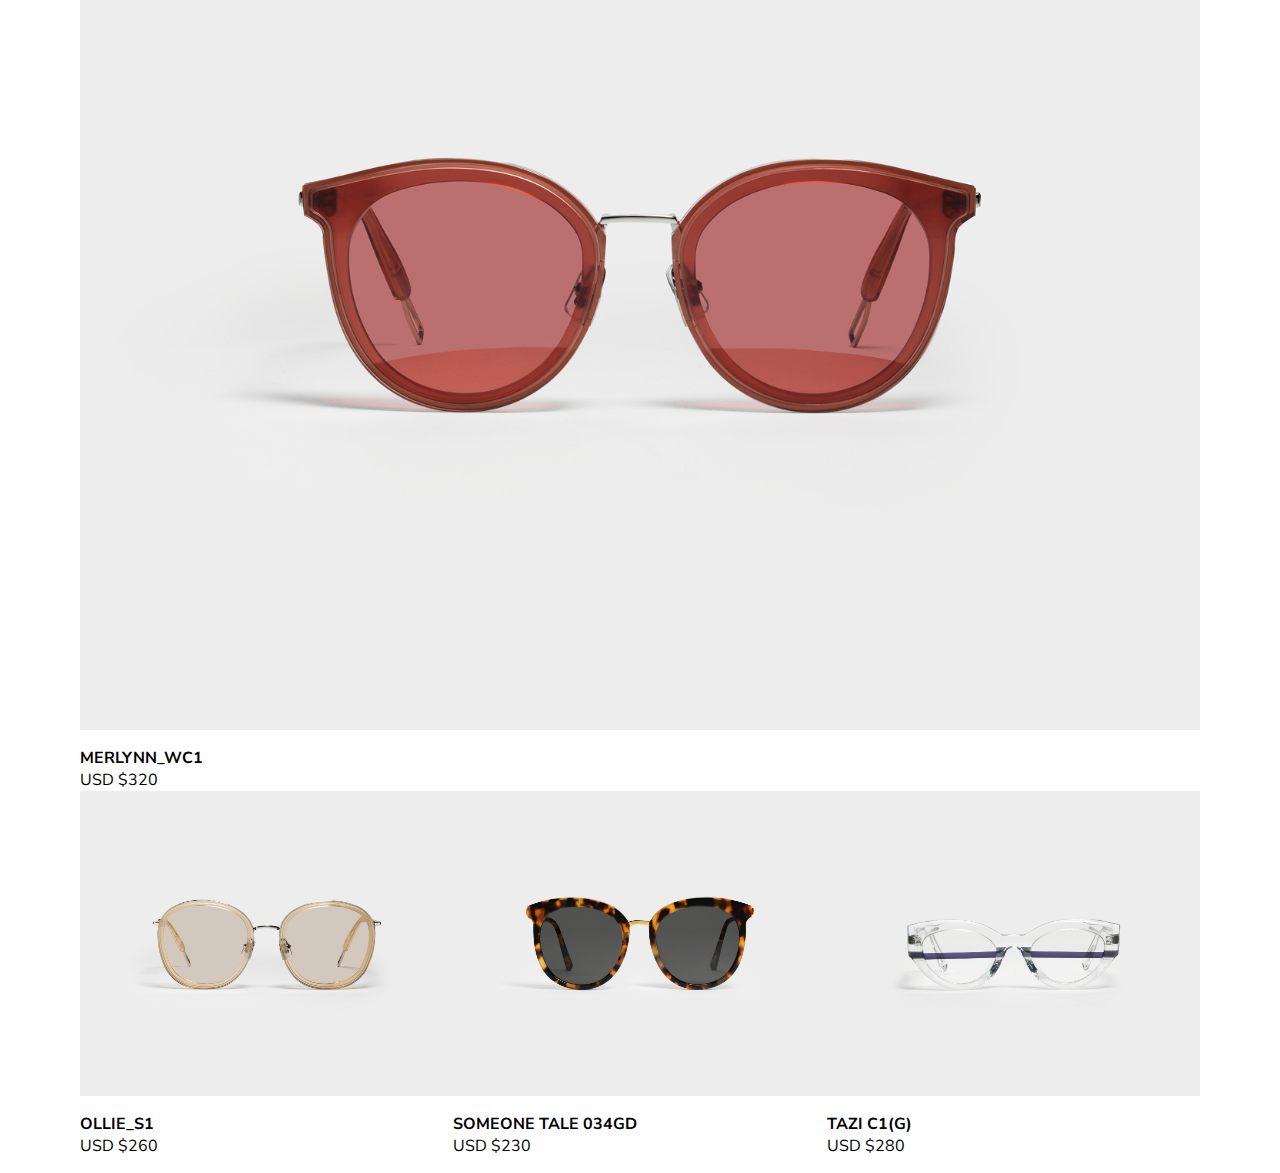
<file: Styleguide/website/womenscollection.html>
<!DOCTYPE html>
<html lang=en>

  <head>
    <meta charset="utf-8">
    <title>Women's Collection</title>
    <link href="css/normalize.css" rel="stylesheet">
    <link href="css/main.css" rel="stylesheet">
    <link href="css/grid.css" rel="stylesheet">
    <link href="https://fonts.googleapis.com/css?family=Nunito+Sans:400,800&display=swap" rel="stylesheet">
  </head>

  <body>

      <div>
        <nav>
          <ul id="ul-nav-rightbar">
            <li class="li-nav"><a class="button-nav logofont" href="home.html">MAKER</a></li>
            <li class="li-nav"><a class="button-nav" href="menscollection.html">MENS COLLECTION</a></li>
            <li class="li-nav"><a class="button-nav" href="womenscollection.html">WOMEN COLLECTION</a></li>
          </ul>
        </nav>
      </div>

      <div>
        <nav>
          <ul id="ul-nav-leftbar">
            <li class="li-nav"><a class="button-nav" href="account.html">ACCOUNT</a></li>
            <li class="li-nav"><a class="button-nav" href="bag.html">BAG (0)</a></li>
          </ul>
        </nav>
      </div>

      <div class="product-grid glassesphoto wrapper">
            <div class="grid-col-1of3"><a class="a-product" href="product.html">
              <img src="img/women/BEES_M01_1.jpg" alt="PRODUCT 1 PICTURE">
              <h2>BEES M01 01</h2>
              <h3>USD $320</h3>
            </a></div>

            <div class="grid-col-1of3"><a class="a-product" href="product.html">
              <img src="img/women/BLACK_PETER_S1_1.jpg" alt="PRODUCT 1 PICTURE">
              <h2>BLACK PETER S1</h2>
              <h3>USD $249</h3>
            </a></div>

            <div class="grid-col-1of3"><a class="a-product" href="product.html">
              <img src="img/women/CEE_CEE_NC1_1.jpg" alt="PRODUCT 1 PICTURE">
              <h2>CEE CEE NC1</h2>
              <h3>USD $290</h3>
            </a></div>

            <div class="grid-col-1of3"><a class="a-product" href="product.html">
              <img src="img/women/DAL_LAKE_C1_1.jpg" alt="PRODUCT 1 PICTURE">
              <h2>DAL LAKE C1</h2>
              <h3>USD $230</h3>
            </a></div>

            <div class="grid-col-1of3"><a class="a-product" href="product.html">
              <img src="img/women/DREAMER_HOFF_S4_1.jpg" alt="PRODUCT 1 PICTURE">
              <h2>DREAMER HOFF S4</h2>
              <h3>USD $215</h3>
            </a></div>

            <div class="grid-col-1of3"><a class="a-product" href="product.html">
              <img src="img/women/JUMPING_JACK_02(B)_1.jpg" alt="PRODUCT 1 PICTURE">
              <h2>JUMPING JACK 02(B)</h2>
              <h3>USD $320</h3>
            </a></div>

            <div class="grid-col-1of3"><a class="a-product" href="product.html">
              <img src="img/women/LOVE_PUNCH_M01_1.jpg" alt="PRODUCT 1 PICTURE">
              <h2>LOVE PUNCH</h2>
              <h3>USD $290</h3>
            </a></div>
            <div class="grid-col-1of3"><a class="a-product" href="product.html">
              <img src="img/women/MERLYNN_WC1_1.jpg" alt="PRODUCT 1 PICTURE">
              <h2>MERLYNN_WC1</h2>
              <h3>USD $280</h3>
            </a></div>
            <div class="grid-col-1of3"><a class="a-product" href="product.html">
              <h3>USD $320</h3>
            </div>
            <div class="grid-col-1of3">
              <img src="img/women/MERLYNN_WC1_1.jpg" alt="PRODUCT 1 PICTURE">
              <h2>MERLYNN_WC1</h2>
              <h3>USD $320</h3>
            </div>
            <div class="grid-col-1of3">
              <img src="img/women/OLLIE_S1_1.jpg" alt="PRODUCT 1 PICTURE">
              <h2>OLLIE_S1</h2>
              <h3>USD $260</h3>
            </a></div>
            <div class="grid-col-1of3"><a class="a-product" href="product.html">
              <img src="img/women/SOMEONE_TALE_034GD_1.jpg" alt="PRODUCT 1 PICTURE">
              <h2>SOMEONE TALE 034GD</h2>
              <h3>USD $230</h3>
            </a></div>
            <div class="grid-col-1of3"><a class="a-product" href="product.html">
              <img src="img/women/TAZI_C1(G)_1.jpg" alt="PRODUCT 1 PICTURE">
              <h2>TAZI C1(G)</h2>
              <h3>USD $280</h3>
            </a></div>
            <div class="grid-col-1of3"></div>
    </div>

</html>
</file>
<file: Styleguide/css/main.css>
/*
  STYLE GUIDE STYLING
  all code referenced from Paul Brokenshire IAT 339 Lecture Tutorials and Lab Files
*/
body {
  font-family: sans-serif;
  padding: 2rem 3em;
}

section:not([id]) {
  margin: 0.5em 0;
  padding: 0.5em 0;
  border-top: 1px solid #333;
}

section h4 {
  margin-bottom: 0.5em;
}

section p {
  margin-top: 0;
  color: blue;
}

section code {
  background-color: #EEE;
  padding: 0.5em 0.75em;
  display:inline-block;
  color: blue;
}

/* referenced from https://www.w3schools.com/css/css_rwd_videos.asp */
video{
  max-width:100%;
  height:auto;
}

img {
  max-width:100%;
  height:auto;
}

/*
  INTERACTIVE ELEMENTS -------------------
*/

/* Styling for the navigation button */
.button-nav {
  font-family: 'Nunito Sans', sans-serif;
  font-size: 16px;
  padding: 0.5em 0.75em;
  display: inline-block;
  color: black;
  text-decoration: none;
}

.button-nav:hover, .button-nav:focus {
  font-weight: bold;
}

.button-intext {
  font-family: 'Nunito Sans', sans-serif;
  color: black;
  font-size: 16px;
  text-decoration: underline;
}

.button-intext:hover, .button-intext:focus {
  color: black;
  text-decoration: none;
}

.button-submit {
  font-family: 'Nunito Sans', sans-serif;
  font-size: 14px;
  color: black;
  display: inline-block;
  padding: 0.5em 2em;
  background-color: white;
  border: 1px solid black;
  text-decoration: none;
  -webkit-transition: background-color 0.25s ease-out;
  transition: background-color 0.25s ease-out;
}

.button-submit:hover, .button-submit:focus {
  background-color: black;
  color: white;
}

input{
  border:none;
  border-bottom: 1px solid black;
}

/*
  TEXT ELEMENTS -------------------
*/

h1{
  font-family: 'Nunito Sans', sans-serif;
  font-size: 55px;
}

h2{
  font-family: 'Nunito Sans', sans-serif;
  font-size: 22px;
  font-weight: bold;
}

h3{
  font-family: 'Nunito Sans', sans-serif;
  font-size: 22px;
  font-weight: normal;
}

h4{
  font-family: 'Nunito Sans', sans-serif;
  font-size: 16px;
  font-weight: normal;
}

p{
  font-family: 'Nunito Sans', sans-serif;
  font-size:18px;
  color: black;
}

ul{
  font-family: 'Nunito Sans', sans-serif;
  font-size:16px;
  color: black;
}

ol{
  font-family: 'Nunito Sans', sans-serif;
  font-size:16px;
  color: black;
}




/*
  COMBINED ELEMENTS -------------------
*/

#ul-nav{
  list-style-type: none;
  margin: 0;
  padding: 0;
}

.li-nav{
  display:inline;
}

.float-right{
  float: right;
}

.vertical-menu {
  width: 200px; /* Set a width if you like */
}

.vertical-menu a {
  background-color: #d4b9a7; /* background color */
  color: white; /* Black text color */
  display: block; /* Make the links appear below each other */
  padding: 12px; /* Add some padding */
  text-decoration: none; /* Remove underline from links */
  font-family: heebo;
}

.vertical-menu a:hover {
  background-color: #a08870; /* background on mouse-over */
}
/*
Text Input Field Style Code Reference:
https://www.w3schools.com/howto/howto_css_vertical_menu.asp
*/

/* grid */
*, *::after, *::before{
  box-sizing: border-box;
}

.container .block {
  height: 400px;
}

.column{
  flex: 1 1 auto;
}
/*
.container .block:nth-of-type(even) {
  background-color: #333;
}

.container .block:nth-of-type(odd) {
  background-color: #AAA;
}
*/
.box-1{
  background-color:#FFFFFF;
  border-style: solid;
  border-color: #F1F1F1;
  border-width: 2px;
}
.box-2{
  background-color:#F1F1F1;
}
.box-3{
  background-color: #EAEAEA;
}
.box-4{
  background-color: #676767;
}
.box-5{
  background-color: #131313;
}

.a-product img{
  opacity:1;
  -webkit-transition: .3s ease-in-out;
	transition: .3s ease-in-out;
}

.a-product img:hover{
  opacity:0.5;
}

@media(min-width: 80em) {
  .display{
    display: flex;
    flex-wrap: wrap;
  }
}
</file>
<file: Styleguide/css/grid.css>
*, *::after, *::before{
  box-sizing: border-box;
}

.grid{
	display:flex;
	flex-wrap:wrap;
}

.grid-col-1of3{
  flex-grow: 1;
  flex-basis: 100%;
}

.grid-col-1of2{
  flex-grow: 1;
  flex-basis: 100%;
}

.grid-col-2of2{
  flex-grow: 1;
  flex-basis: 100%;
}

.container .block{
	height: 200px;
	border: 1px solid black;
}

.sgrid-col-1of3{
	flex-grow: 1;
	flex-basis: 33.3333%;
 }

 .sgrid-col-1of2{
 	flex-grow: 1;
 	flex-basis: 33.3333%;
 }

 .sgrid-col-2of2{
 	flex-grow: 1;
 	flex-basis: 66.6666%;
 }

.container .block:nth-of-type(even) {
  background-color: white;
}

.container .block:nth-of-type(odd) {
  background-color: white;
}

@media(min-width: 60em) {
  .grid-col-1of3{
  	flex-basis: 33.3333%;
  }

  .sgrid-col-1of2{
  	flex-basis: 33.3333%;
  }

  .sgrid-col-2of2{
  	flex-basis: 66.666%;
  }
}
</file>
<file: Styleguide/website/css/main.css>
/*
  STYLE GUIDE STYLING
  all code referenced from Paul Brokenshire IAT 339 Lecture Tutorials and Lab Files
*/
body {
  font-family: sans-serif;
  /*padding: 2rem 3em;*/
  padding: 1em 5em;
  margin-top: 0em;
}

section:not([id]) {
  margin: 0.5em 0;
  padding: 0.5em 0;
  border-top: 1px solid #333;
}

section h4 {
  margin-bottom: 0.5em;
}

section p {
  margin-top: 0;
  color: gray;
}

section code {
  background-color: #EEE;
  padding: 0.5em 0.75em;
  display:inline-block;
  color: gray;
}

.wrapper{
  display:flex;
}

/* referenced from https://www.w3schools.com/css/css_rwd_videos.asp */
video{
  max-width:100%;
  height:auto;
}

#home_video{
  position: relative;
  z-index: -1;
}

img {
  max-width:100%;
  height:auto;
}

.top-nav{
  background-color: white;
  overflow: hidden;
  z-index: 1;
}
/*
  INTERACTIVE ELEMENTS -------------------
*/

/* Styling for the navigation button */
.button-nav {
  font-family: 'Nunito Sans', sans-serif;
  font-size: 12px;
  padding: 1em 0.75em;
  display: inline-block;
  color: black;
  text-decoration: none;
}

.button-nav:hover, .button-nav:focus {
  font-weight: bold;
}

.button-intext {
  font-family: 'Nunito Sans', sans-serif;
  color: black;
  font-size: 16px;
  text-decoration: underline;
}

.button-intext:hover, .button-intext:focus {
  color: black;
  text-decoration: none;
}

.button-submit {
  font-family: 'Nunito Sans', sans-serif;
  font-size: 14px;
  color: black;
  display: inline-block;
  padding: 0.5em 2em;
  background-color: white;
  border: 1px solid black;
  text-decoration: none;
  -webkit-transition: background-color 0.25s ease-out;
  transition: background-color 0.25s ease-out;
}

.button-submit:hover, .button-submit:focus {
  background-color: black;
  color: white;
}

.filter{
  margin-top: 10em;
}

.container-homepage{
  position: absolute;
  top: 20rem;
  left: 10rem;
}

.div_home_video{
  background-color: rgb(0,0,0,.3);
}

.home-white{
  color:white;
}

input{
  border:none;
  border-bottom: 1px solid black;
}

/*
  TEXT ELEMENTS -------------------
*/

h1{
  font-family: 'Nunito Sans', sans-serif;
  font-size: 45px;
  margin-top: 0;
}
.h1-product{
  margin-bottom: 0;
}

.h3-product{
  margin-bottom: 10px;
}

h2{
  font-family: 'Nunito Sans', sans-serif;
  font-size: 16px;
  font-weight: bold;
  margin-bottom: 0;
}

h3{
  font-family: 'Nunito Sans', sans-serif;
  font-size: 16px;
  font-weight: normal;
  margin-top: 0;
  margin-bottom: 0;
}

.h3-centered{
  text-align: center;
  vertical-align: middle;
}

h4{
  font-family: 'Nunito Sans', sans-serif;
  font-size: 16px;
  font-weight: normal;
}

p{
  font-family: 'Nunito Sans', sans-serif;
  font-size:14px;
  color: black;
}

.logofont{
  font-size: 24px;
  font-weight: bold;
}

ul{
  font-family: 'Nunito Sans', sans-serif;
  font-size:10px;
  color: black;
}

ol{
  font-family: 'Nunito Sans', sans-serif;
  font-size:12px;
  color: black;
}

.a-product{
  color: black;
  text-decoration: none;
}



/*
  COMBINED ELEMENTS -------------------
*/

#ul-nav{
  list-style-type: none;
  margin: 0px;
  padding: 0px;
}

.float-right{
  float:right;
  padding-right: 0.75em;
  padding-top: 2.3em;
}

.li-nav{
  display:inline;
}

.product-description{
  position: relative;
  bottom: 0;
<<<<<<< HEAD
}

.glassesphoto img{
  opacity:1;
  -webkit-transition: .3s ease-in-out;
  transition: .3s ease-in-out;
}

.glassesphoto img:hover{
  opacity:0.5;
=======
>>>>>>> master
}
</file>
<file: Styleguide/website/css/grid.css>
*, *::after, *::before{
  box-sizing: border-box;
}

.product-grid{
	display:flex;
	flex-wrap:wrap;
  margin-top: 10rem;
  align-items: center;
  border-width:30px;
  border-color: black;
}

.grid{
  display:flex;
  flex-wrap:wrap;
}

.grid-col-1of3{
  flex-grow: 1;
  flex-basis: 100%;
}

.grid-col-1of2{
  flex-grow: 1;
  flex-basis: 100%;
}

.grid-col-2of2{
  flex-grow: 1;
  flex-basis: 100%;
}

.grid-col-2of4{
  flex-grow: 1;
  flex-basis: 100%;
}

@media(min-width: 60em) {
  .grid-col-1of3{
  	flex-basis:33.333%;
  }

  .grid-col-1of2{
    flex-basis: 30%;
  }

  .grid-col-2of2{
    flex-basis: 70%;
  }
}
</file>
